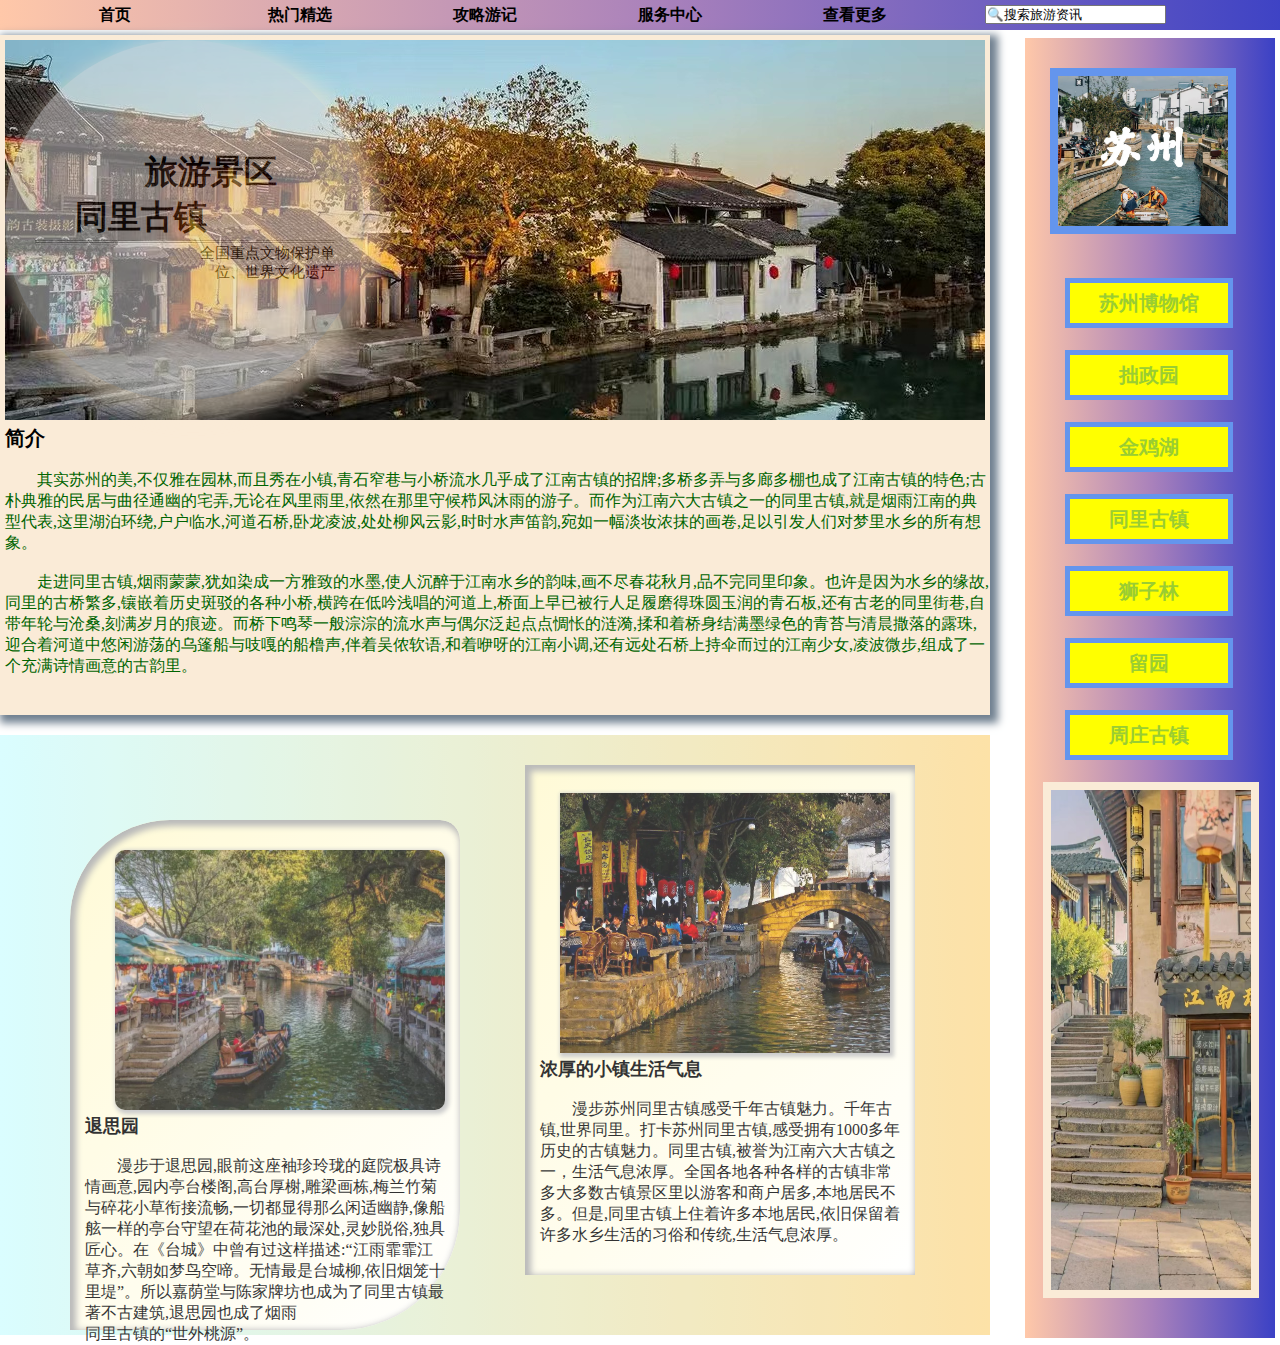
<file: 同里古镇.html>
<!DOCTYPE html>
<html>

<head>
    <meta charset="UTF-8">
    <link rel="icon" href="4.png" type="image/x-icon ">
    <title>苏州旅游局-同里古镇</title>
    <style type="text/css">
        * {
            margin: 0;
            padding: 0;
        }

        .top {
            width: 1300px;
            height: 30px;
            margin: 0 auto;
            background-image: linear-gradient(to left, #3b41c5 0%, #a981bb 49%, #ffc8a9 100%);
        }

        .top ul li {
            list-style-type: none;
            font-size: 16px;
            float: left;
            margin-left: 45px;
        }

        .top ul li a {
            text-decoration: none;
            color: black;
            font-weight: bold;
            text-align: center;
            line-height: 30px;
            display: block;
            width: 140px;
            height: 30px;
        }

        .top ul li a:hover {
            background-color: salmon;
        }

        .sousuo {
            margin-top: 5px;
            margin-left: 60px;
        }

        .body {
            width: 1280px;
            height: 1300px;
            margin: 0 auto;
        }

        .body_left {
            width: 990px;
            height: 100%;
            float: left;
        }

        .body_left_t {
            width: 100%;
            height: 680px;
            background-color: antiquewhite;
            background-image: url();
            box-shadow: 4px 4px 8px 4px slategrey;
            margin-bottom: 20px;
        }

        .body_left_t_1 {
            width: 980px;
            height: 380px;
            background-image: url(同里古镇1.jpg);
            margin: 0 auto;
            margin-top: 5px;
            border: 5px solid antiquewhite;
        }

        .zz {
            width: 360px;
            height: 360px;
            background-color: gainsboro;
            opacity: 0.5;
            border-radius: 180px 180px 180px 180px;
            box-shadow: 8px 10px 20px 10px antiquewhite;
            position: absolute;
        }

        .name {
            width: 300px;
            height: 200px;
            margin: 0 auto;
            margin-top: 110px;
        }

        .name1 {
            margin-left: 110px;
            font-size: 33px;
            font-weight: bold;
        }

        .name2 {
            margin-left: 40px;
            font-size: 33px;
            font-weight: bold;
        }

        .xiaozi {
            text-align: right;
            font-size: 15px;
            margin-left: 110px;
        }

        h2 {
            margin-left: 5px;
            font-size: 20px;
        }

        p {
            text-indent: 2em;
            margin-left: 5px;
            font-family: "楷体", "楷体_GB2312";
        }

        .p1,
        .p2 {
            font-size: 16px;
            color: darkgreen;
        }

        .body_left_f {
            width: 100%;
            height: 600px;
            background-color: cornflowerblue;
            background-image: linear-gradient(to left, #fddb92 0%, #d1fdff 100%);
            opacity: 0.8;
        }

        .body_left_f_1 {
            width: 390px;
            height: 85%;
            float: left;
            margin-top: 85px;
            margin-left: 70px;
            background-color: white;
            box-shadow: 3px 3px 6px 3px darkgray inset;
            border-radius: 100px 20px 120px 0;
            background-image: linear-gradient(-45deg, #ffffff, #FFFACD);
        }

        .tt1 {
            width: 330px;
            height: 260px;
            margin-top: 30px;
            margin-left: 45px;
            border-radius: 10px;
            box-shadow: 2px 2px 4px 2px silver;
        }

        .tt2 {
            width: 330px;
            height: 260px;
            margin-top: 28px;
            margin-left: 35px;
            box-shadow: 2px 2px 4px 2px silver;
        }

        .body_left_f_2 {
            width: 390px;
            height: 85%;
            float: left;
            margin-top: 30px;
            margin-left: 65px;
            background-color: white;
            box-shadow: 3px 3px 6px 3px darkgray inset;
            background-image: linear-gradient(-45deg, #ffffff, #FFFACD);
        }

        h4 {
            font-size: 18px;
            margin-left: 15px;
        }

        .wz1,
        .wz2 {
            font-size: 16px;
            margin-left: 15px;
            margin-right: 14px;
        }

        .body_right {
            width: 250px;
            height: 100%;
            background-color: #E6FFBB;
            background-image: linear-gradient(to left, #3b41c5 0%, #a981bb 49%, #ffc8a9 100%);
            float: left;
            margin-left: 35px;
            margin-top: 8px;
        }

        .body_right ul li a {
            text-decoration: none;
            color: yellowgreen;
            text-align: center;
            display: block;
            line-height: 40px;
            background-color: yellow;
        }

        .body_right ul li a:hover {
            color: pink;
            font-size: 25px;
        }

        .body_right ul {
            list-style-type: none;
            padding-top: 40px;
            padding-left: 40px;
        }

        .body_right ul li {
            font-size: 20px;
            font-weight: bold;
            border: solid 5px cornflowerblue;
            width: 158px;
            height: 40px;
            margin-bottom: 22px;
        }

        .body_right_t {
            width: 100%;
            height: 180px;
            margin-top: 20px;
        }

        .one {
            height: 150px;
            width: 170px;
            margin-left: 25px;
            margin-top: 10px;
            border: solid 8px cornflowerblue;
        }

        .one:hover {
            border: solid 8px pink;
        }

        .two {
            width: 200px;
            height: 500px;
            margin-left: 18px;
            border: solid 8px #FAEBD7;
        }
    </style>
</head>

<body>
    <div class="top">
        <ul>
            <li><a href="a">首页</a></li>
            <li><a href="a">热门精选</a></li>
            <li><a href="a">攻略游记</a></li>
            <li><a href="a">服务中心</a></li>
            <li><a href="a">查看更多</a></li>
        </ul>
        <input class="sousuo" type="text" value="🔍搜索旅游资讯" />
    </div>
    <div class="body">
        <div class="body_left">
            <div class="body_left_t">
                <div class="body_left_t_1">
                    <div class="zz">
                        <div class="name">
                            <h3 class="name1">旅游景区</h3>
                            <h3 class="name2">同里古镇</h3>
                            <hr />
                            <hr />
                            <p class="xiaozi">全国重点文物保护单位、世界文化遗产</p>
                        </div>
                    </div>
                </div>
                <div class="body_left_t_2">
                    <h2>简介</h2>
                    <br />
                    <p class="p1">
                        其实苏州的美,不仅雅在园林,而且秀在小镇,青石窄巷与小桥流水几乎成了江南古镇的招牌;多桥多弄与多廊多棚也成了江南古镇的特色;古朴典雅的民居与曲径通幽的宅弄,无论在风里雨里,依然在那里守候栉风沐雨的游子。而作为江南六大古镇之一的同里古镇,就是烟雨江南的典型代表,这里湖泊环绕,户户临水,河道石桥,卧龙凌波,处处柳风云影,时时水声笛韵,宛如一幅淡妆浓抹的画卷,足以引发人们对梦里水乡的所有想象。
                    </p>
                    <br />
                    <p class="p2">
                        走进同里古镇,烟雨蒙蒙,犹如染成一方雅致的水墨,使人沉醉于江南水乡的韵味,画不尽春花秋月,品不完同里印象。也许是因为水乡的缘故,同里的古桥繁多,镶嵌着历史斑驳的各种小桥,横跨在低吟浅唱的河道上,桥面上早已被行人足履磨得珠圆玉润的青石板,还有古老的同里街巷,自带年轮与沧桑,刻满岁月的痕迹。而桥下鸣琴一般淙淙的流水声与偶尔泛起点点惆怅的涟漪,揉和着桥身结满墨绿色的青苔与清晨撒落的露珠,迎合着河道中悠闲游荡的乌篷船与吱嘎的船橹声,伴着吴侬软语,和着咿呀的江南小调,还有远处石桥上持伞而过的江南少女,凌波微步,组成了一个充满诗情画意的古韵里。
                    </p>
                </div>
            </div>
            <div class="body_left_f">
                <div class="body_left_f_1">
                    <img class="tt1" src="同里古镇2.jpg" />
                    <h4>退思园</h4>
                    <br />
                    <p class="wz1">
                        漫步于退思园,眼前这座袖珍玲珑的庭院极具诗情画意,园内亭台楼阁,高台厚榭,雕梁画栋,梅兰竹菊与碎花小草衔接流畅,一切都显得那么闲适幽静,像船舷一样的亭台守望在荷花池的最深处,灵妙脱俗,独具匠心。在《台城》中曾有过这样描述:“江雨霏霏江草齐,六朝如梦鸟空啼。无情最是台城柳,依旧烟笼十里堤”。所以嘉荫堂与陈家牌坊也成为了同里古镇最著不古建筑,退思园也成了烟雨<br>同里古镇的“世外桃源”。
                    </p>
                </div>
                <div class="body_left_f_2">
                    <img class="tt2" src="同里古镇3.jpg" />
                    <h4>浓厚的小镇生活气息</h4>
                    <br />
                    <p class="wz2">
                        漫步苏州同里古镇感受千年古镇魅力。千年古镇,世界同里。打卡苏州同里古镇,感受拥有1000多年历史的古镇魅力。同里古镇,被誉为江南六大古镇之一，生活气息浓厚。全国各地各种各样的古镇非常多大多数古镇景区里以游客和商户居多,本地居民不多。但是,同里古镇上住着许多本地居民,依旧保留着许多水乡生活的习俗和传统,生活气息浓厚。
                    </p>
                </div>
            </div>
        </div>
        <div class="body_right">
            <div class="body_right_t">
                <a href="index.html"><img class="one" src="主页链接.jpg"></a>
            </div>
            <div class="body_right_f">
                <ul>
                    <li><a href="苏州博物馆.html">苏州博物馆</a></li>
                    <li><a href="拙政园.html">拙政园</a></li>
                    <li><a href="金鸡湖.html">金鸡湖</a></li>
                    <li><a href="同里古镇.html">同里古镇</a></li>
                    <li><a href="狮子林.html">狮子林</a></li>
                    <li><a href="留园.html">留园</a></li>
                    <li><a href="周庄古镇.html">周庄古镇</a></li>
                </ul>
                <img class="two" src="同里古镇4.jpg" />
            </div>
        </div>
    </div>
</body>

</html>
</file>
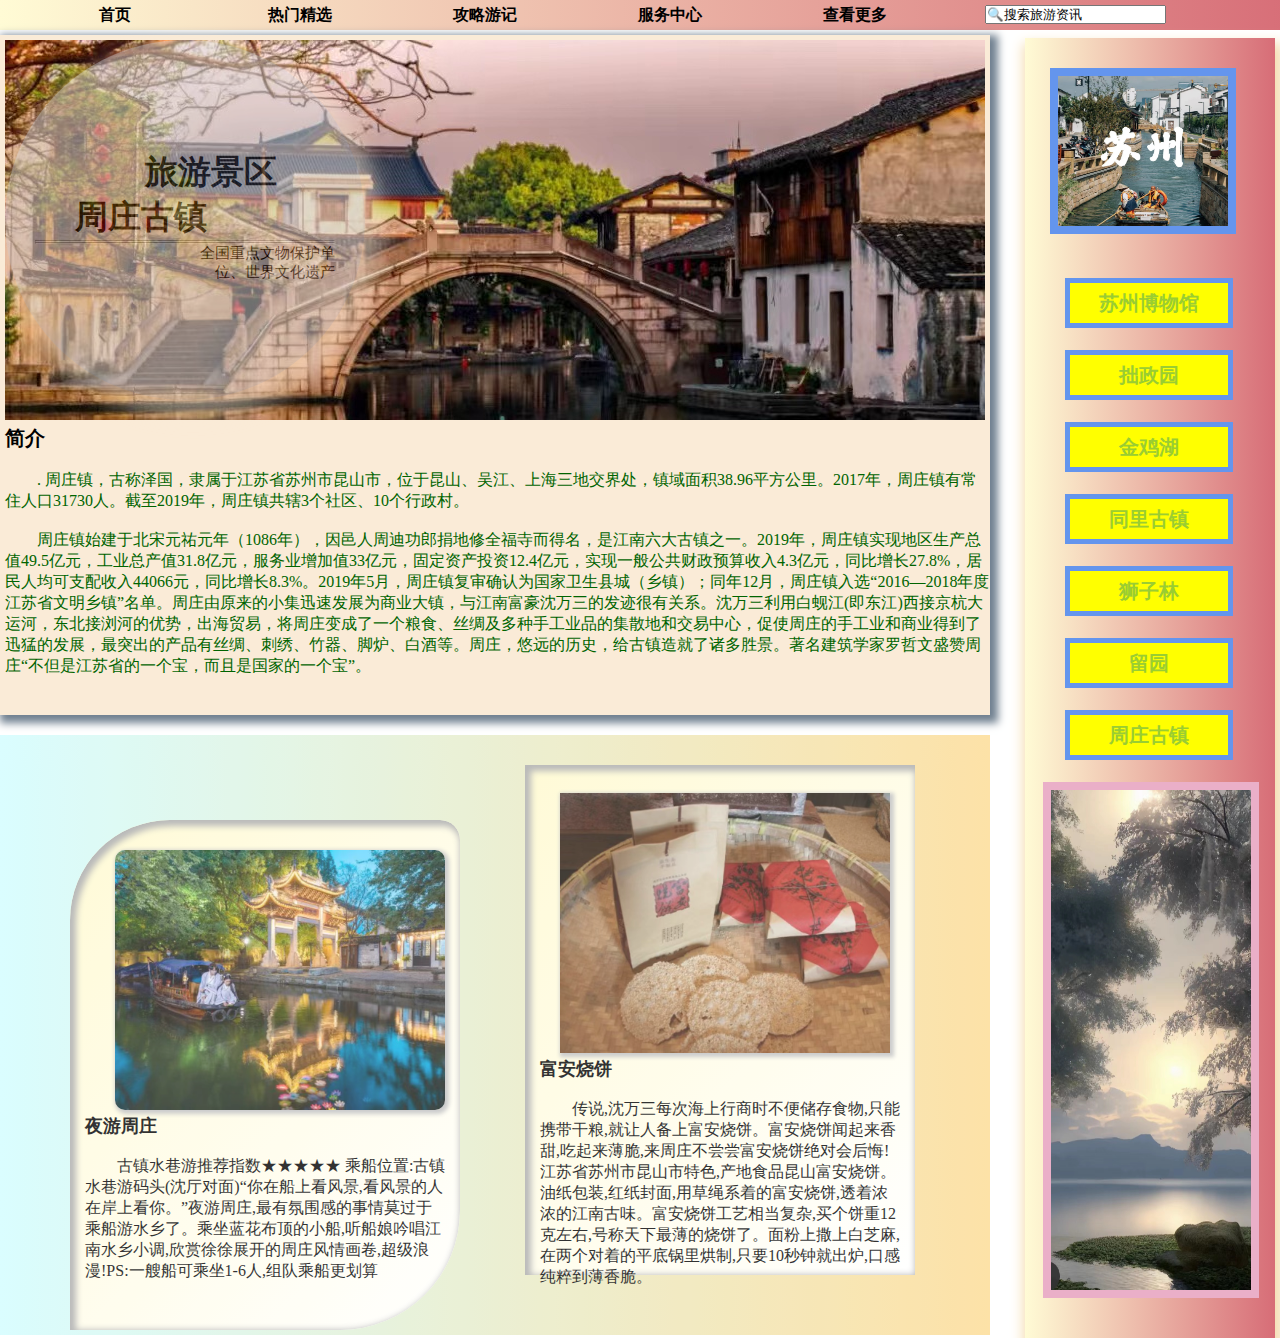
<file: 周庄古镇.html>
<!DOCTYPE html>
<html>

<head>
    <meta charset="UTF-8">
    <link rel="icon" href="4.png" type="image/x-icon ">
    <title>苏州旅游局-周庄古镇</title>
    <style type="text/css">
        * {
            margin: 0;
            padding: 0;
        }

        .top {
            width: 1300px;
            height: 30px;
            margin: 0 auto;
            background-image: linear-gradient(to right, #fffbd5 0%, #d76d77 100%);
        }

        .top ul li {
            list-style-type: none;
            font-size: 16px;
            float: left;
            margin-left: 45px;
        }

        .top ul li a {
            text-decoration: none;
            color: black;
            font-weight: bold;
            text-align: center;
            line-height: 30px;
            display: block;
            width: 140px;
            height: 30px;
        }

        .top ul li a:hover {
            background-color: salmon;
        }

        .sousuo {
            margin-top: 5px;
            margin-left: 60px;
        }

        .body {
            width: 1280px;
            height: 1300px;
            margin: 0 auto;
        }

        .body_left {
            width: 990px;
            height: 100%;
            float: left;
        }

        .body_left_t {
            width: 100%;
            height: 680px;
            background-color: antiquewhite;
            box-shadow: 4px 4px 8px 4px slategrey;
            margin-bottom: 20px;
        }

        .body_left_t_1 {
            width: 980px;
            height: 380px;
            background-image: url(周庄古镇1.jpg);
            margin: 0 auto;
            margin-top: 5px;
            border: 5px solid antiquewhite;
        }

        .zz {
            width: 360px;
            height: 360px;
            background-color: gainsboro;
            opacity: 0.5;
            border-radius: 180px 180px 180px 180px;
            box-shadow: 8px 10px 20px 10px antiquewhite;
            position: absolute;
        }

        .name {
            width: 300px;
            height: 200px;
            margin: 0 auto;
            margin-top: 110px;
        }

        .name1 {
            margin-left: 110px;
            font-size: 33px;
            font-weight: bold;
        }

        .name2 {
            margin-left: 40px;
            font-size: 33px;
            font-weight: bold;
        }

        .xiaozi {
            text-align: right;
            font-size: 15px;
            margin-left: 110px;
        }

        h2 {
            margin-left: 5px;
            font-size: 20px;
        }

        p {
            text-indent: 2em;
            margin-left: 5px;
            font-family: "楷体", "楷体_GB2312";
        }

        .p1,
        .p2 {
            font-size: 16px;
            color: darkgreen;
        }

        .body_left_f {
            width: 100%;
            height: 600px;
            background-color: cornflowerblue;
            background-image: linear-gradient(to left, #fddb92 0%, #d1fdff 100%);
            opacity: 0.8;
        }

        .body_left_f_1 {
            width: 390px;
            height: 85%;
            float: left;
            margin-top: 85px;
            margin-left: 70px;
            background-color: white;
            box-shadow: 3px 3px 6px 3px darkgray inset;
            border-radius: 100px 20px 120px 0;
            background-image: linear-gradient(-45deg, #ffffff, #FFFACD);
        }

        .tt1 {
            width: 330px;
            height: 260px;
            margin-top: 30px;
            margin-left: 45px;
            border-radius: 10px;
            box-shadow: 2px 2px 4px 2px silver;
        }

        .tt2 {
            width: 330px;
            height: 260px;
            margin-top: 28px;
            margin-left: 35px;
            box-shadow: 2px 2px 4px 2px silver;
        }

        .body_left_f_2 {
            width: 390px;
            height: 85%;
            float: left;
            margin-top: 30px;
            margin-left: 65px;
            background-color: white;
            box-shadow: 3px 3px 6px 3px darkgray inset;
            background-image: linear-gradient(-45deg, #ffffff, #FFFACD);
        }

        h4 {
            font-size: 18px;
            margin-left: 15px;
        }

        .wz1,
        .wz2 {
            font-size: 16px;
            margin-left: 15px;
            margin-right: 14px;
        }

        .body_right {
            width: 250px;
            height: 100%;
            background-color: #E6FFBB;
            background-image: linear-gradient(to right, #fffbd5 0%, #d76d77 100%);
            float: left;
            margin-left: 35px;
            margin-top: 8px;
            box-shadow: 3px 10px 12px 5px wheat;
        }

        .body_right ul li a {
            text-decoration: none;
            color: yellowgreen;
            text-align: center;
            display: block;
            line-height: 40px;
            background-color: yellow;
        }

        .body_right ul li a:hover {
            color: pink;
            font-size: 25px;
        }

        .body_right ul {
            list-style-type: none;
            padding-top: 40px;
            padding-left: 40px;
        }

        .body_right ul li {
            font-size: 20px;
            font-weight: bold;
            border: solid 5px cornflowerblue;
            width: 158px;
            height: 40px;
            margin-bottom: 22px;
        }

        .body_right_t {
            width: 100%;
            height: 180px;
            margin-top: 20px;
        }

        .one {
            height: 150px;
            width: 170px;
            margin-left: 25px;
            margin-top: 10px;
            border: solid 8px cornflowerblue;
        }

        .one:hover {
            border: solid 8px pink;
        }

        .two {
            width: 200px;
            height: 500px;
            margin-left: 18px;
            border: solid 8px #eaafc8;
        }
    </style>
</head>

<body>
    <div class="top">
        <ul>
            <li><a href="a">首页</a></li>
            <li><a href="a">热门精选</a></li>
            <li><a href="a">攻略游记</a></li>
            <li><a href="a">服务中心</a></li>
            <li><a href="a">查看更多</a></li>
        </ul>
        <input class="sousuo" type="text" value="🔍搜索旅游资讯" />
    </div>
    <div class="body">
        <div class="body_left">
            <div class="body_left_t">
                <div class="body_left_t_1">
                    <div class="zz">
                        <div class="name">
                            <h3 class="name1">旅游景区</h3>
                            <h3 class="name2">周庄古镇</h3>
                            <hr />
                            <hr />
                            <p class="xiaozi">全国重点文物保护单位、世界文化遗产</p>
                        </div>
                    </div>
                </div>
                <div class="body_left_t_2">
                    <h2>简介</h2>
                    <br />
                    <p class="p1">.
                        周庄镇，古称泽国，隶属于江苏省苏州市昆山市，位于昆山、吴江、上海三地交界处，镇域面积38.96平方公里。2017年，周庄镇有常住人口31730人。截至2019年，周庄镇共辖3个社区、10个行政村。
                    </p>
                    <br />
                    <p class="p2">
                        周庄镇始建于北宋元祐元年（1086年），因邑人周迪功郎捐地修全福寺而得名，是江南六大古镇之一。2019年，周庄镇实现地区生产总值49.5亿元，工业总产值31.8亿元，服务业增加值33亿元，固定资产投资12.4亿元，实现一般公共财政预算收入4.3亿元，同比增长27.8%，居民人均可支配收入44066元，同比增长8.3%。2019年5月，周庄镇复审确认为国家卫生县城（乡镇）；同年12月，周庄镇入选“2016—2018年度江苏省文明乡镇”名单。周庄由原来的小集迅速发展为商业大镇，与江南富豪沈万三的发迹很有关系。沈万三利用白蚬江(即东江)西接京杭大运河，东北接浏河的优势，出海贸易，将周庄变成了一个粮食、丝绸及多种手工业品的集散地和交易中心，促使周庄的手工业和商业得到了迅猛的发展，最突出的产品有丝绸、刺绣、竹器、脚炉、白酒等。周庄，悠远的历史，给古镇造就了诸多胜景。著名建筑学家罗哲文盛赞周庄“不但是江苏省的一个宝，而且是国家的一个宝”。
                    </p>
                </div>
            </div>
            <div class="body_left_f">
                <div class="body_left_f_1">
                    <img class="tt1" src="周庄古镇2.jpg" />
                    <h4>夜游周庄</h4>
                    <br />
                    <p class="wz1">古镇水巷游推荐指数★★★★★
                        乘船位置:古镇水巷游码头(沈厅对面)“你在船上看风景,看风景的人在岸上看你。”夜游周庄,最有氛围感的事情莫过于乘船游水乡了。乘坐蓝花布顶的小船,听船娘吟唱江南水乡小调,欣赏徐徐展开的周庄风情画卷,超级浪漫!PS:一艘船可乘坐1-6人,组队乘船更划算
                    </p>
                </div>
                <div class="body_left_f_2">
                    <img class="tt2" src="周庄古镇3.jpg" />
                    <h4>富安烧饼</h4>
                    <br />
                    <p class="wz2">
                        传说,沈万三每次海上行商时不便储存食物,只能携带干粮,就让人备上富安烧饼。富安烧饼闻起来香甜,吃起来薄脆,来周庄不尝尝富安烧饼绝对会后悔!江苏省苏州市昆山市特色,产地食品昆山富安烧饼。油纸包装,红纸封面,用草绳系着的富安烧饼,透着浓浓的江南古味。富安烧饼工艺相当复杂,买个饼重12克左右,号称天下最薄的烧饼了。面粉上撒上白芝麻,在两个对着的平底锅里烘制,只要10秒钟就出炉,口感纯粹到薄香脆。
                    </p>
                </div>
            </div>
        </div>
        <div class="body_right">
            <div class="body_right_t">
                <a href="index.html"><img class="one" src="主页链接.jpg"></a>
            </div>
            <div class="body_right_f">
                <ul>
                    <li><a href="苏州博物馆.html">苏州博物馆</a></li>
                    <li><a href="拙政园.html">拙政园</a></li>
                    <li><a href="金鸡湖.html">金鸡湖</a></li>
                    <li><a href="同里古镇.html">同里古镇</a></li>
                    <li><a href="狮子林.html">狮子林</a></li>
                    <li><a href="留园.html">留园</a></li>
                    <li><a href="周庄古镇.html">周庄古镇</a></li>
                </ul>
                <img class="two" src="周庄古镇4.jpg" />
            </div>
        </div>
    </div>
</body>

</html>
</file>
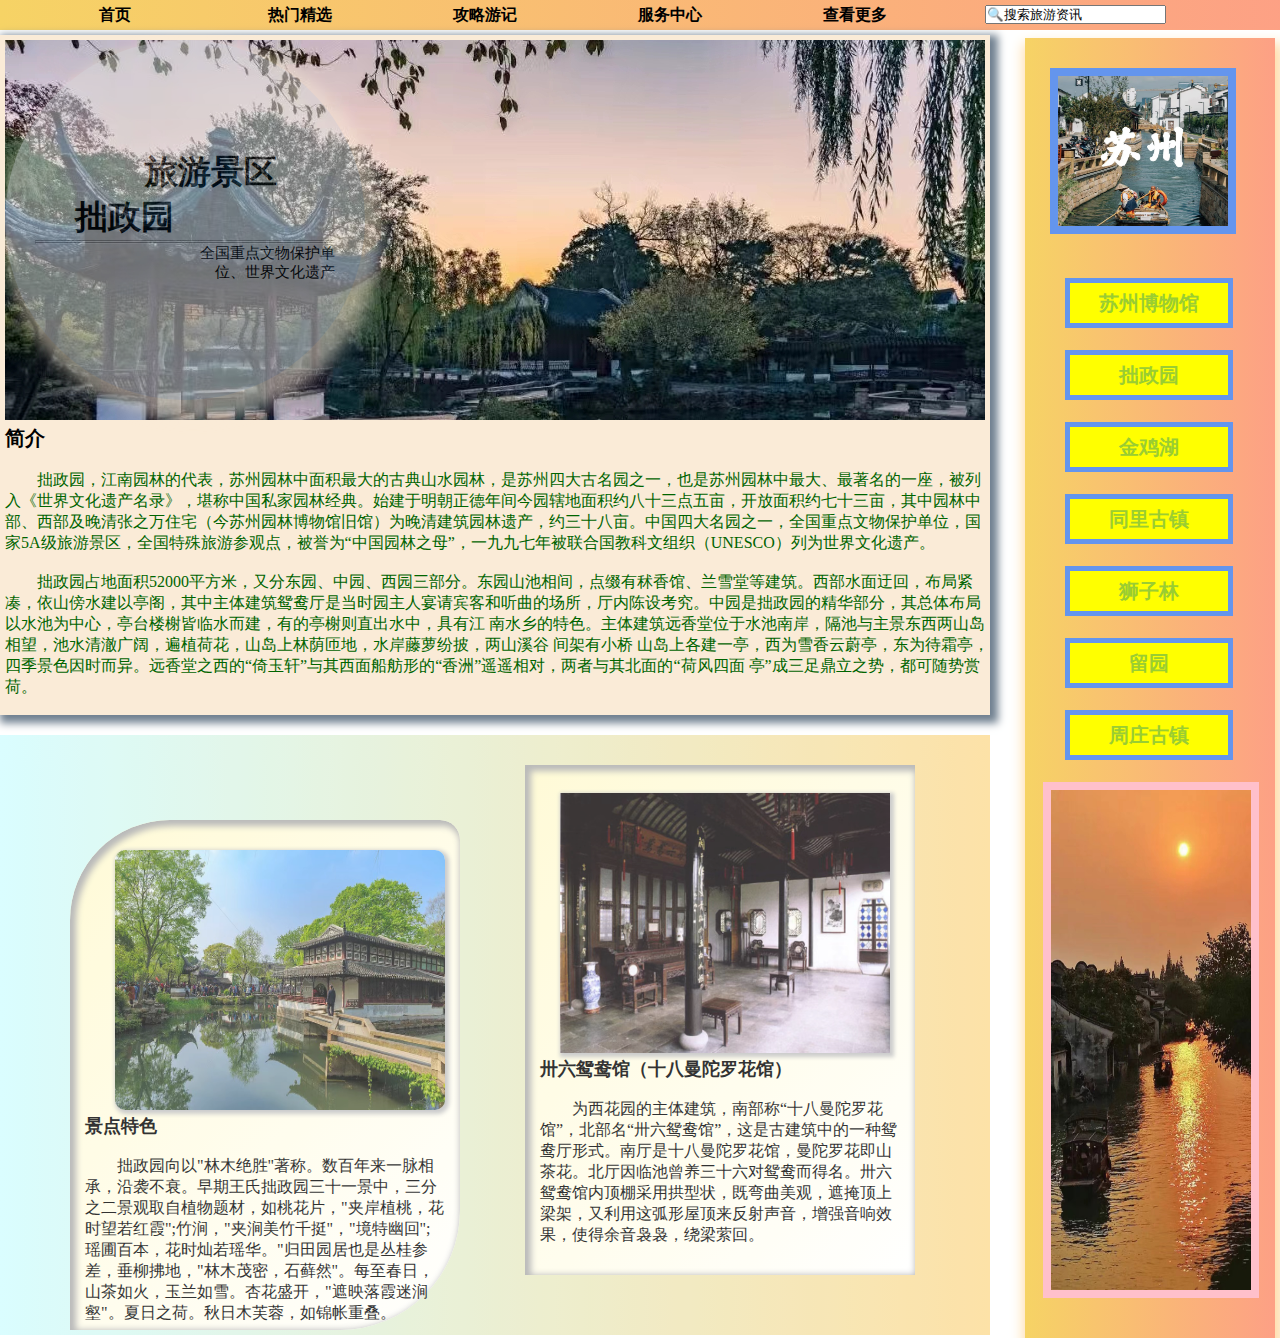
<file: 拙政园.html>
<!DOCTYPE html>
<html>

<head>
    <meta charset="UTF-8">
    <link rel="icon" href="4.png" type="image/x-icon ">
    <title>苏州旅游局-拙政园</title>
    <style type="text/css">
        * {
            margin: 0;
            padding: 0;
        }

        .top {
            width: 1300px;
            height: 30px;
            margin: 0 auto;
            background-image: linear-gradient(to right, #f6d365 0%, #fda085 100%);
        }

        .top ul li {
            list-style-type: none;
            font-size: 16px;
            float: left;
            margin-left: 45px;
        }

        .top ul li a {
            text-decoration: none;
            color: black;
            font-weight: bold;
            text-align: center;
            line-height: 30px;
            display: block;
            width: 140px;
            height: 30px;
        }

        .top ul li a:hover {
            background-color: salmon;
        }

        .sousuo {
            margin-top: 5px;
            margin-left: 60px;
        }

        .body {
            width: 1280px;
            height: 1300px;
            margin: 0 auto;
        }

        .body_left {
            width: 990px;
            height: 100%;
            float: left;
        }

        .body_left_t {
            width: 100%;
            height: 680px;
            background-color: antiquewhite;
            box-shadow: 4px 4px 8px 4px slategrey;
            margin-bottom: 20px;
        }

        .body_left_t_1 {
            width: 980px;
            height: 380px;
            background-image: url(拙政园1.jpg);
            margin: 0 auto;
            margin-top: 5px;
            border: 5px solid antiquewhite;
        }

        .zz {
            width: 360px;
            height: 360px;
            background-color: gainsboro;
            opacity: 0.5;
            border-radius: 180px 180px 180px 180px;
            box-shadow: 8px 10px 15px 10px antiquewhite;
            position: absolute;
        }

        .name {
            width: 300px;
            height: 200px;
            margin: 0 auto;
            margin-top: 110px;
        }

        .name1 {
            margin-left: 110px;
            font-size: 33px;
            font-weight: bold;
        }

        .name2 {
            margin-left: 40px;
            font-size: 33px;
            font-weight: bold;
        }

        .xiaozi {
            text-align: right;
            font-size: 15px;
            margin-left: 110px;
        }

        h2 {
            margin-left: 5px;
            font-size: 20px;
        }

        p {
            text-indent: 2em;
            margin-left: 5px;
            font-family: "楷体", "楷体_GB2312";
        }

        .p1,
        .p2 {
            font-size: 16px;
            color: darkgreen;
        }

        .body_left_f {
            width: 100%;
            height: 600px;
            background-color: cornflowerblue;
            background-image: linear-gradient(to left, #fddb92 0%, #d1fdff 100%);
            opacity: 0.8;
        }

        .body_left_f_1 {
            width: 390px;
            height: 85%;
            float: left;
            margin-top: 85px;
            margin-left: 70px;
            background-color: white;
            box-shadow: 3px 3px 6px 3px darkgray inset;
            border-radius: 100px 20px 120px 0;
            background-image: linear-gradient(-45deg, #ffffff, #FFFACD);
        }

        .tt1 {
            width: 330px;
            height: 260px;
            margin-top: 30px;
            margin-left: 45px;
            border-radius: 10px;
            box-shadow: 2px 2px 4px 2px silver;
        }

        .tt2 {
            width: 330px;
            height: 260px;
            margin-top: 28px;
            margin-left: 35px;
            box-shadow: 2px 2px 4px 2px silver;
        }

        .body_left_f_2 {
            width: 390px;
            height: 85%;
            float: left;
            margin-top: 30px;
            margin-left: 65px;
            background-color: white;
            box-shadow: 3px 3px 6px 3px darkgray inset;
            background-image: linear-gradient(-45deg, #ffffff, #FFFACD);
        }

        h4 {
            font-size: 18px;
            margin-left: 15px;
        }

        .wz1,
        .wz2 {
            font-size: 16px;
            margin-left: 15px;
            margin-right: 14px;
        }

        .body_right {
            width: 250px;
            height: 100%;
            background-color: #E6FFBB;
            background-image: linear-gradient(to right, #f6d365 0%, #fda085 100%);
            float: left;
            margin-left: 35px;
            margin-top: 8px;
            box-shadow: 3px 10px 12px 5px navajowhite;
        }

        .body_right ul li a {
            text-decoration: none;
            color: yellowgreen;
            text-align: center;
            display: block;
            line-height: 40px;
            background-color: yellow;
        }

        .body_right ul li a:hover {
            color: pink;
            font-size: 25px;
        }

        .body_right ul {
            list-style-type: none;
            padding-top: 40px;
            padding-left: 40px;
        }

        .body_right ul li {
            font-size: 20px;
            font-weight: bold;
            border: solid 5px cornflowerblue;
            width: 158px;
            height: 40px;
            margin-bottom: 22px;
        }

        .body_right_t {
            width: 100%;
            height: 180px;
            margin-top: 20px;
        }

        .one {
            height: 150px;
            width: 170px;
            margin-left: 25px;
            margin-top: 10px;
            border: solid 8px cornflowerblue;
        }

        .one:hover {
            border: solid 8px pink;
        }

        .two {
            width: 200px;
            height: 500px;
            margin-left: 18px;
            border: solid 8px pink;
        }
    </style>
</head>

<body>
    <div class="top">
        <ul>
            <li><a href="a">首页</a></li>
            <li><a href="a">热门精选</a></li>
            <li><a href="a">攻略游记</a></li>
            <li><a href="a">服务中心</a></li>
            <li><a href="a">查看更多</a></li>
        </ul>
        <input class="sousuo" type="text" value="🔍搜索旅游资讯" />
    </div>
    <div class="body">
        <div class="body_left">
            <div class="body_left_t">
                <div class="body_left_t_1">
                    <div class="zz">
                        <div class="name">
                            <h3 class="name1">旅游景区</h3>
                            <h3 class="name2">拙政园</h3>
                            <hr />
                            <hr />
                            <p class="xiaozi">全国重点文物保护单位、世界文化遗产</p>
                        </div>
                    </div>
                </div>
                <div class="body_left_t_2">
                    <h2>简介</h2>
                    <br />
                    <p class="p1">
                        拙政园，江南园林的代表，苏州园林中面积最大的古典山水园林，是苏州四大古名园之一，也是苏州园林中最大、最著名的一座，被列入《世界文化遗产名录》，堪称中国私家园林经典。始建于明朝正德年间今园辖地面积约八十三点五亩，开放面积约七十三亩，其中园林中部、西部及晚清张之万住宅（今苏州园林博物馆旧馆）为晚清建筑园林遗产，约三十八亩。中国四大名园之一，全国重点文物保护单位，国家5A级旅游景区，全国特殊旅游参观点，被誉为“中国园林之母”，一九九七年被联合国教科文组织（UNESCO）列为世界文化遗产。
                    </p>
                    <br />
                    <p class="p2">
                        拙政园占地面积52000平方米，又分东园、中园、西园三部分。东园山池相间，点缀有秫香馆、兰雪堂等建筑。西部水面迂回，布局紧凑，依山傍水建以亭阁，其中主体建筑鸳鸯厅是当时园主人宴请宾客和听曲的场所，厅内陈设考究。中园是拙政园的精华部分，其总体布局以水池为中心，亭台楼榭皆临水而建，有的亭榭则直出水中，具有江
                        南水乡的特色。主体建筑远香堂位于水池南岸，隔池与主景东西两山岛相望，池水清澈广阔，遍植荷花，山岛上林荫匝地，水岸藤萝纷披，两山溪谷 间架有小桥
                        山岛上各建一亭，西为雪香云蔚亭，东为待霜亭，四季景色因时而异。远香堂之西的“倚玉轩”与其西面船舫形的“香洲”遥遥相对，两者与其北面的“荷风四面 亭”成三足鼎立之势，都可随势赏荷。</p>
                </div>
            </div>
            <div class="body_left_f">
                <div class="body_left_f_1">
                    <img class="tt1" src="拙政园2.jpg" />
                    <h4>景点特色</h4>
                    <br />
                    <p class="wz1">
                        拙政园向以"林木绝胜"著称。数百年来一脉相承，沿袭不衰。早期王氏拙政园三十一景中，三分之二景观取自植物题材，如桃花片，"夹岸植桃，花时望若红霞";竹涧，"夹涧美竹千挺"，"境特幽回";瑶圃百本，花时灿若瑶华。"归田园居也是丛桂参差，垂柳拂地，"林木茂密，石藓然"。每至春日，山茶如火，玉兰如雪。杏花盛开，"遮映落霞迷涧壑"。夏日之荷。秋日木芙蓉，如锦帐重叠。
                    </p>
                </div>
                <div class="body_left_f_2">
                    <img class="tt2" src="拙政园3.jpg" />
                    <h4>卅六鸳鸯馆（十八曼陀罗花馆）</h4>
                    <br />
                    <p class="wz2">
                        为西花园的主体建筑，南部称“十八曼陀罗花馆”，北部名“卅六鸳鸯馆”，这是古建筑中的一种鸳鸯厅形式。南厅是十八曼陀罗花馆，曼陀罗花即山茶花。北厅因临池曾养三十六对鸳鸯而得名。卅六鸳鸯馆内顶棚采用拱型状，既弯曲美观，遮掩顶上梁架，又利用这弧形屋顶来反射声音，增强音响效果，使得余音袅袅，绕梁萦回。
                    </p>
                </div>
            </div>
        </div>
        <div class="body_right">
            <div class="body_right_t">
                <a href="index.html"><img class="one" src="主页链接.jpg"></a>
            </div>
            <div class="body_right_f">
                <ul>
                    <li><a href="苏州博物馆.html">苏州博物馆</a></li>
                    <li><a href="拙政园.html">拙政园</a></li>
                    <li><a href="金鸡湖.html">金鸡湖</a></li>
                    <li><a href="同里古镇.html">同里古镇</a></li>
                    <li><a href="狮子林.html">狮子林</a></li>
                    <li><a href="留园.html">留园</a></li>
                    <li><a href="周庄古镇.html">周庄古镇</a></li>
                </ul>
                <img class="two" src="拙政园4.jpg" />
            </div>
        </div>
    </div>
</body>

</html>
</file>
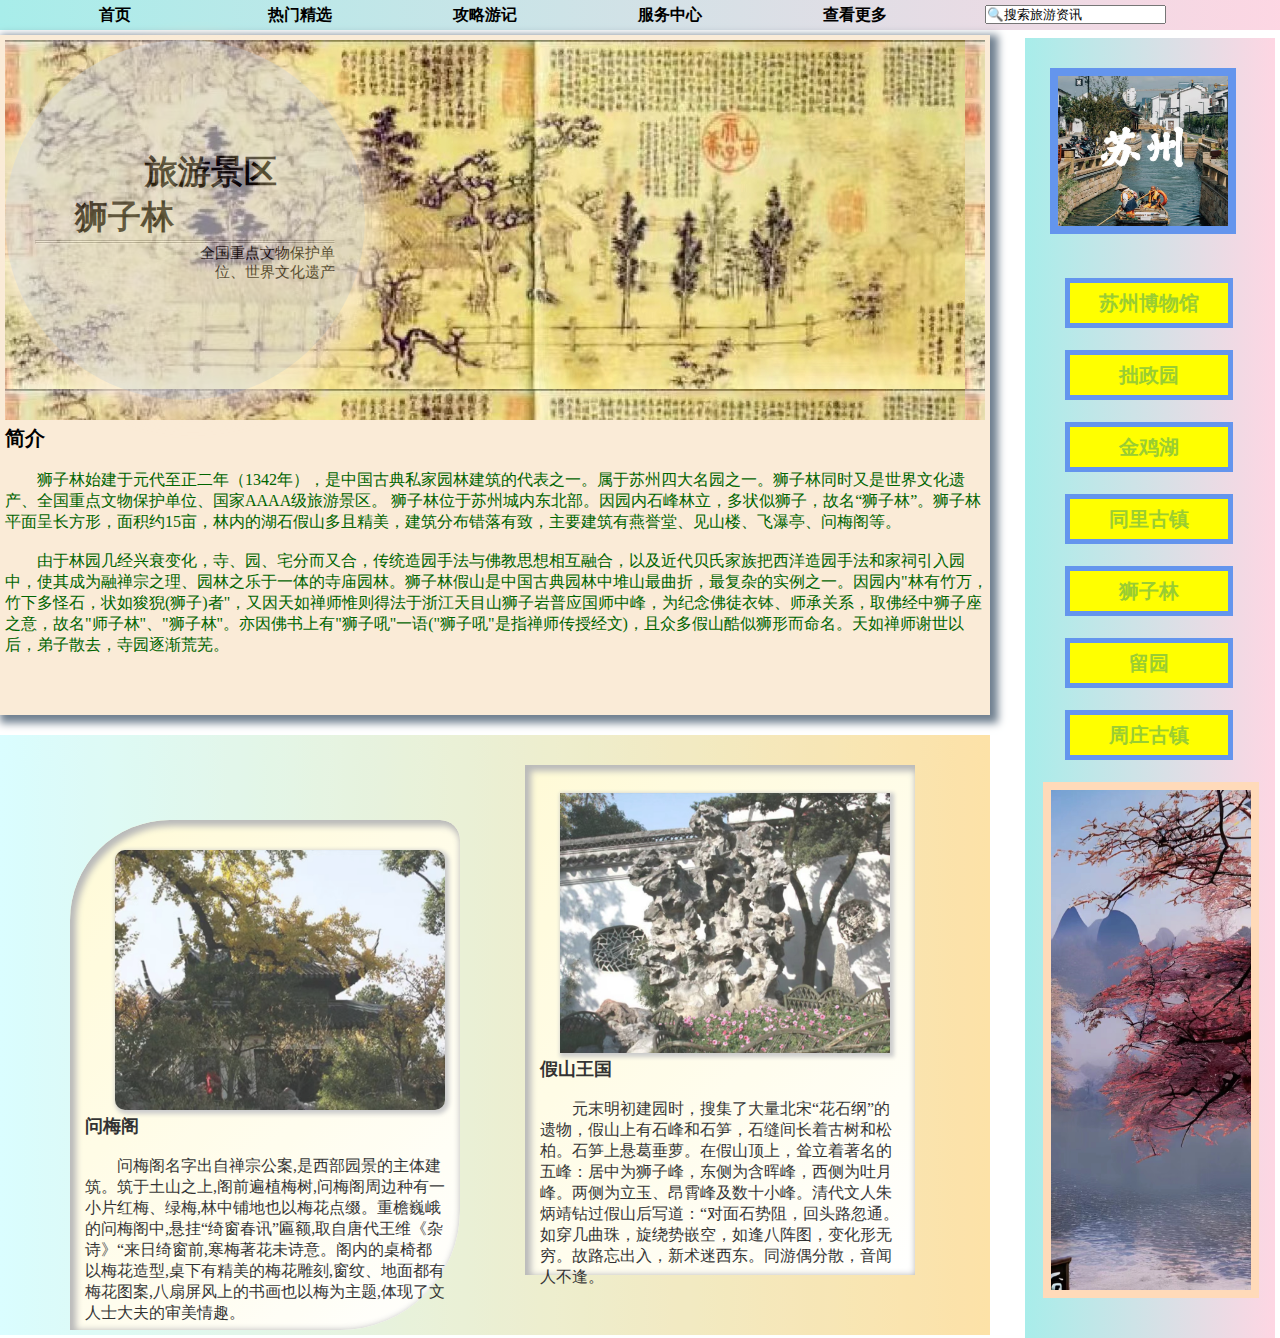
<file: 狮子林.html>
<!DOCTYPE html>
<html>
	<head>
		<meta charset="UTF-8">
        <link rel="icon" href="4.png" type="image/x-icon ">
		<title>苏州旅游局-狮子林</title>
		<style type="text/css">
			*{
				margin: 0;
				padding: 0;
			}
			.top{
				width: 1300px;
	            height: 30px;
	            margin: 0 auto;
	            background-image: linear-gradient(to right, #a8edea 0%, #fed6e3 100%);
			}
			.top ul li{
				list-style-type: none;
	            font-size: 16px;
	            float: left;
	            margin-left: 45px;
			}
			.top ul li a{
				text-decoration: none;
	            color: black;
	            font-weight: bold;
	            text-align: center;
	            line-height: 30px; 
	            display: block;
	            width: 140px;
	            height: 30px;
			}
			.top ul li a:hover{
	            background-color: salmon;
            }
			.sousuo{
				margin-top: 5px;
				margin-left: 60px;
			}
			.body{
				width: 1280px;
				height: 1300px;
				margin: 0 auto;
			}
			.body_left{
				width: 990px;
				height: 100%;
				float: left;
			}
			.body_left_t{
				width:100%;
				height:680px ;
				background-color: antiquewhite;
				box-shadow: 4px 4px 8px 4px slategrey;
				margin-bottom: 20px;
			}
			.body_left_t_1{
				width: 980px;
				height: 380px;
				background-image: url(狮子林1.jpg);
				margin: 0 auto;
				margin-top: 5px;
				border: 5px solid antiquewhite;
			}
			.zz{
				width: 360px;
				height: 360px;
				background-color: gainsboro;
				opacity: 0.6;
				border-radius: 180px 180px 180px 180px;
				box-shadow: 8px 10px 20px 10px antiquewhite;
				position: absolute;
			}
			.name{
				width: 300px;
				height: 200px;
				margin: 0 auto;
				margin-top: 110px;
			}
			.name1{
				margin-left: 110px;
				font-size: 33px;
				font-weight: bold;
			}
			.name2{
				margin-left: 40px;
				font-size: 33px;
				font-weight: bold;
			}
			.xiaozi{
				text-align: right;
				font-size: 15px;
				margin-left: 110px;
			}
			h2{
				margin-left: 5px;
	            font-size: 20px;
			}
			p{
				text-indent: 2em;
				margin-left: 5px;
				font-family: "楷体","楷体_GB2312";
			}
			.p1,.p2{
				font-size: 16px;
				color: darkgreen;
			}
			.body_left_f{
				width: 100%;
				height: 600px;
				background-color: cornflowerblue;
				background-image: linear-gradient(to left, #fddb92 0%, #d1fdff 100%);
				opacity: 0.8;
			}
			.body_left_f_1{
				width: 390px;
				height: 85%;
				float: left;
				margin-top: 85px;
				margin-left: 70px;
				background-color: white;
				box-shadow: 3px 3px 6px 3px darkgray inset;	
				border-radius: 100px 20px 120px 0;
				background-image: linear-gradient(-45deg,#ffffff,#FFFACD);
			}
			.tt1{
				width: 330px;
				height: 260px;
				margin-top: 30px;
				margin-left: 45px;
				border-radius: 10px;
				box-shadow: 2px 2px 4px 2px silver;
			}
			.tt2{
				width: 330px;
				height: 260px;
				margin-top: 28px;
				margin-left: 35px;
				box-shadow: 2px 2px 4px 2px silver;
			}
			.body_left_f_2{
				width: 390px;
				height: 85%;
				float: left;
				margin-top: 30px;
				margin-left: 65px;
				background-color: white;
				box-shadow: 3px 3px 6px 3px darkgray inset;
				background-image: linear-gradient(-45deg,#ffffff,#FFFACD);
			}
			h4{
				font-size: 18px;
				margin-left: 15px;
			}
			.wz1,.wz2{
				font-size: 16px;
				margin-left: 15px;
				margin-right: 14px;
			}
			.body_right{
                width:250px;
                height:100%;
                background-color:#E6FFBB ;
                background-image: linear-gradient(to right, #a8edea 0%, #fed6e3 100%);
                float: left;
                margin-left: 35px;
                margin-top: 8px;
            }
			.body_right ul li a{
                text-decoration: none;
                color: yellowgreen;
                text-align: center;
                display: block;
                line-height: 40px;
                background-color: yellow;
            }
            .body_right ul li a:hover{
                color: pink;
                font-size: 25px;
            }
            .body_right ul{
                list-style-type: none;
                padding-top: 40px;
                padding-left: 40px;
            }
            .body_right ul li{
                font-size: 20px;
                font-weight: bold;
                border: solid 5px cornflowerblue;
                width: 158px;
                height: 40px;
                margin-bottom: 22px;
            }
            .body_right_t{
                width: 100%;
                height:180px;
                margin-top: 20px;
            }
            .one{
                height: 150px;
                width: 170px;
                margin-left: 25px;
                margin-top: 10px;
                border: solid 8px cornflowerblue;
            }
            .one:hover{
                border: solid 8px pink;
            }
            .two{
            	width: 200px;
            	height: 500px;
            	margin-left: 18px;
            	border: solid 8px peachpuff;
            }
		</style>
	</head>
	<body>
		<div class="top">
			<ul>
				<li><a href="a">首页</a></li>
				<li><a href="a">热门精选</a></li>
				<li><a href="a">攻略游记</a></li>
				<li><a href="a">服务中心</a></li>
				<li><a href="a">查看更多</a></li>
			</ul>
			<input class="sousuo" type="text" value="🔍搜索旅游资讯"/>
		</div>
		<div class="body">
			<div class="body_left">
				<div class="body_left_t">
					<div class="body_left_t_1">
						<div class="zz">
							<div class="name">
								<h3 class="name1">旅游景区</h3>
							    <h3 class="name2">狮子林</h3>
							    <hr />
							    <hr />
							    <p class="xiaozi">全国重点文物保护单位、世界文化遗产</p>
							</div>
						</div>
					</div>
					<div class="body_left_t_2">
						<h2>简介</h2>
						<br />
					    <p class="p1"> 狮子林始建于元代至正二年（1342年），是中国古典私家园林建筑的代表之一。属于苏州四大名园之一。狮子林同时又是世界文化遗产、全国重点文物保护单位、国家AAAA级旅游景区。  狮子林位于苏州城内东北部。因园内石峰林立，多状似狮子，故名“狮子林”。狮子林平面呈长方形，面积约15亩，林内的湖石假山多且精美，建筑分布错落有致，主要建筑有燕誉堂、见山楼、飞瀑亭、问梅阁等。</p>
					    <br />
				        <p class="p2">由于林园几经兴衰变化，寺、园、宅分而又合，传统造园手法与佛教思想相互融合，以及近代贝氏家族把西洋造园手法和家祠引入园中，使其成为融禅宗之理、园林之乐于一体的寺庙园林。狮子林假山是中国古典园林中堆山最曲折，最复杂的实例之一。因园内"林有竹万，竹下多怪石，状如狻猊(狮子)者"，又因天如禅师惟则得法于浙江天目山狮子岩普应国师中峰，为纪念佛徒衣钵、师承关系，取佛经中狮子座之意，故名"师子林"、"狮子林"。亦因佛书上有"狮子吼"一语("狮子吼"是指禅师传授经文)，且众多假山酷似狮形而命名。天如禅师谢世以后，弟子散去，寺园逐渐荒芜。</p>
					</div>
				</div>
				<div class="body_left_f">
					<div class="body_left_f_1">
						<img class="tt1" src="狮子林2.jpg"/>
						<h4>问梅阁</h4>
						<br />
						<p class="wz1">问梅阁名字出自禅宗公案,是西部园景的主体建筑。筑于土山之上,阁前遍植梅树,问梅阁周边种有一小片红梅、绿梅,林中铺地也以梅花点缀。重檐巍峨的问梅阁中,悬挂“绮窗春讯”匾额,取自唐代王维《杂诗》“来日绮窗前,寒梅著花未诗意。阁内的桌椅都以梅花造型,桌下有精美的梅花雕刻,窗纹、地面都有梅花图案,八扇屏风上的书画也以梅为主题,体现了文人士大夫的审美情趣。</p>
					</div>
					<div class="body_left_f_2">
						<img class="tt2" src="狮子林3.jpg"/>
						<h4>假山王国</h4>
						<br />
						<p class="wz2">元末明初建园时，搜集了大量北宋“花石纲”的遗物，假山上有石峰和石笋，石缝间长着古树和松柏。石笋上悬葛垂萝。在假山顶上，耸立着著名的五峰：居中为狮子峰，东侧为含晖峰，西侧为吐月峰。两侧为立玉、昂霄峰及数十小峰。清代文人朱炳靖钻过假山后写道：“对面石势阻，回头路忽通。如穿几曲珠，旋绕势嵌空，如逢八阵图，变化形无穷。故路忘出入，新术迷西东。同游偶分散，音闻人不逢。</p>
					</div>
				</div>
			</div>
			<div class="body_right">
				<div class="body_right_t">
                    <a href="index.html"><img class="one" src="主页链接.jpg"></a>
				</div>
                <div class="body_right_f">
                    <ul>
                        <li><a href="苏州博物馆.html">苏州博物馆</a></li>
                        <li><a href="拙政园.html">拙政园</a></li>
                        <li><a href="金鸡湖.html">金鸡湖</a></li>
                        <li><a href="同里古镇.html">同里古镇</a></li>
                        <li><a href="狮子林.html">狮子林</a></li>
                        <li><a href="留园.html">留园</a></li>
                        <li><a href="周庄古镇.html">周庄古镇</a></li>
                    </ul>
                    <img class="two" src="狮子林4.jpg"/>
                </div>
			</div>
		</div>
	</body>
</html>
</file>
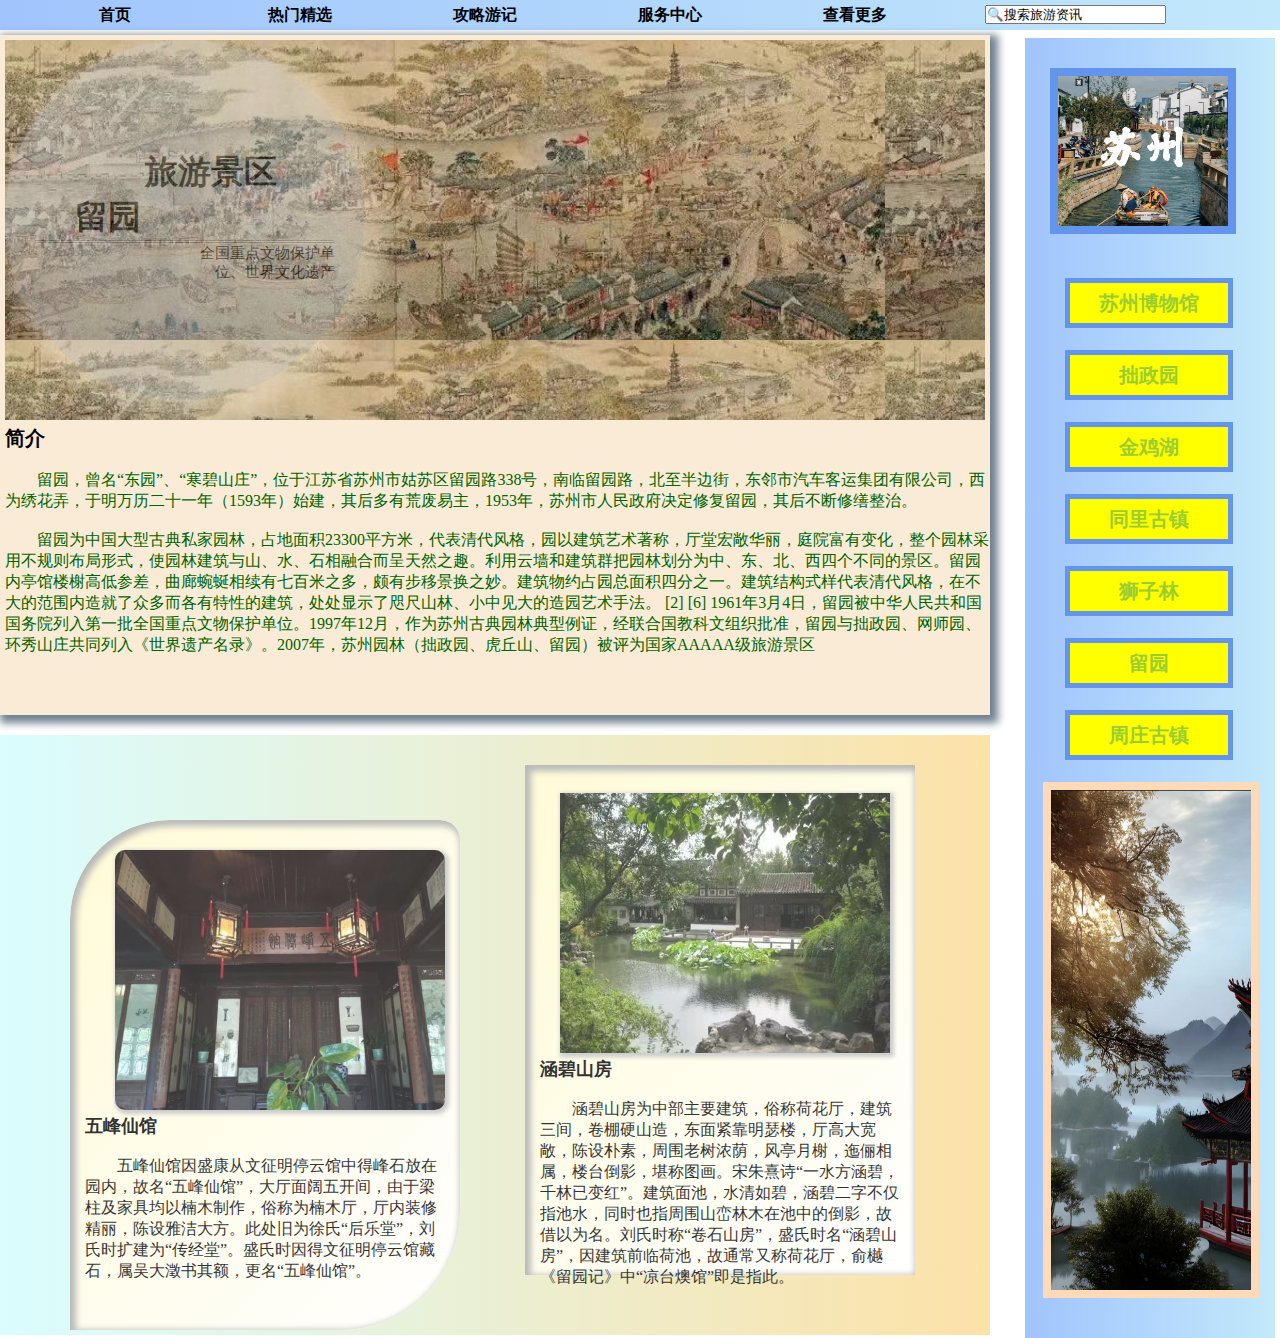
<file: 留园.html>
<!DOCTYPE html>
<html>

<head>
    <meta charset="UTF-8">
    <link rel="icon" href="4.png" type="image/x-icon ">
    <title>苏州旅游局-留园</title>
    <style type="text/css">
        * {
            margin: 0;
            padding: 0;
        }

        .top {
            width: 1300px;
            height: 30px;
            margin: 0 auto;
            background-image: linear-gradient(to right, #a1c4fd 0%, #c2e9fb 100%);
        }

        .top ul li {
            list-style-type: none;
            font-size: 16px;
            float: left;
            margin-left: 45px;
        }

        .top ul li a {
            text-decoration: none;
            color: black;
            font-weight: bold;
            text-align: center;
            line-height: 30px;
            display: block;
            width: 140px;
            height: 30px;
        }

        .top ul li a:hover {
            background-color: salmon;
        }

        .sousuo {
            margin-top: 5px;
            margin-left: 60px;
        }

        .body {
            width: 1280px;
            height: 1300px;
            margin: 0 auto;
        }

        .body_left {
            width: 990px;
            height: 100%;
            float: left;
        }

        .body_left_t {
            width: 100%;
            height: 680px;
            background-color: antiquewhite;
            background-image: url();
            box-shadow: 4px 4px 8px 4px slategrey;
            margin-bottom: 20px;
        }

        .body_left_t_1 {
            width: 980px;
            height: 380px;
            background-image: url(留园1.jpg);
            margin: 0 auto;
            margin-top: 5px;
            border: 5px solid antiquewhite;
        }

        .zz {
            width: 360px;
            height: 360px;
            background-color: gainsboro;
            opacity: 0.4;
            border-radius: 180px 180px 180px 180px;
            box-shadow: 8px 10px 20px 10px antiquewhite;
            position: absolute;
        }

        .name {
            width: 300px;
            height: 200px;
            margin: 0 auto;
            margin-top: 110px;
        }

        .name1 {
            margin-left: 110px;
            font-size: 33px;
            font-weight: bold;
        }

        .name2 {
            margin-left: 40px;
            font-size: 33px;
            font-weight: bold;
        }

        .xiaozi {
            text-align: right;
            font-size: 15px;
            margin-left: 110px;
        }

        h2 {
            margin-left: 5px;
            font-size: 20px;
        }

        p {
            text-indent: 2em;
            margin-left: 5px;
            font-family: "楷体", "楷体_GB2312";
        }

        .p1,
        .p2 {
            font-size: 16px;
            color: darkgreen;
        }

        .body_left_f {
            width: 100%;
            height: 600px;
            background-color: cornflowerblue;
            background-image: linear-gradient(to left, #fddb92 0%, #d1fdff 100%);
            opacity: 0.8;
        }

        .body_left_f_1 {
            width: 390px;
            height: 85%;
            float: left;
            margin-top: 85px;
            margin-left: 70px;
            background-color: white;
            box-shadow: 3px 3px 6px 3px darkgray inset;
            border-radius: 100px 20px 120px 0;
            background-image: linear-gradient(-45deg, #ffffff, #FFFACD);
        }

        .tt1 {
            width: 330px;
            height: 260px;
            margin-top: 30px;
            margin-left: 45px;
            border-radius: 10px;
            box-shadow: 2px 2px 4px 2px silver;
        }

        .tt2 {
            width: 330px;
            height: 260px;
            margin-top: 28px;
            margin-left: 35px;
            box-shadow: 2px 2px 4px 2px silver;
        }

        .body_left_f_2 {
            width: 390px;
            height: 85%;
            float: left;
            margin-top: 30px;
            margin-left: 65px;
            background-color: white;
            box-shadow: 3px 3px 6px 3px darkgray inset;
            background-image: linear-gradient(-45deg, #ffffff, #FFFACD);
        }

        h4 {
            font-size: 18px;
            margin-left: 15px;
        }

        .wz1,
        .wz2 {
            font-size: 16px;
            margin-left: 15px;
            margin-right: 14px;
        }

        .body_right {
            width: 250px;
            height: 100%;
            background-color: #E6FFBB;
            background-image: linear-gradient(to right, #a1c4fd 0%, #c2e9fb 100%);
            float: left;
            margin-left: 35px;
            margin-top: 8px;
        }

        .body_right ul li a {
            text-decoration: none;
            color: yellowgreen;
            text-align: center;
            display: block;
            line-height: 40px;
            background-color: yellow;
        }

        .body_right ul li a:hover {
            color: pink;
            font-size: 25px;
        }

        .body_right ul {
            list-style-type: none;
            padding-top: 40px;
            padding-left: 40px;
        }

        .body_right ul li {
            font-size: 20px;
            font-weight: bold;
            border: solid 5px cornflowerblue;
            width: 158px;
            height: 40px;
            margin-bottom: 22px;
        }

        .body_right_t {
            width: 100%;
            height: 180px;
            margin-top: 20px;
        }

        .one {
            height: 150px;
            width: 170px;
            margin-left: 25px;
            margin-top: 10px;
            border: solid 8px cornflowerblue;
        }

        .one:hover {
            border: solid 8px pink;
        }

        .two {
            width: 200px;
            height: 500px;
            margin-left: 18px;
            border: solid 8px peachpuff;
        }
    </style>
</head>

<body>
    <div class="top">
        <ul>
            <li><a href="a">首页</a></li>
            <li><a href="a">热门精选</a></li>
            <li><a href="a">攻略游记</a></li>
            <li><a href="a">服务中心</a></li>
            <li><a href="a">查看更多</a></li>
        </ul>
        <input class="sousuo" type="text" value="🔍搜索旅游资讯" />
    </div>
    <div class="body">
        <div class="body_left">
            <div class="body_left_t">
                <div class="body_left_t_1">
                    <div class="zz">
                        <div class="name">
                            <h3 class="name1">旅游景区</h3>
                            <h3 class="name2">留园</h3>
                            <hr />
                            <hr />
                            <p class="xiaozi">全国重点文物保护单位、世界文化遗产</p>
                        </div>
                    </div>
                </div>
                <div class="body_left_t_2">
                    <h2>简介</h2>
                    <br />
                    <p class="p1">
                        留园，曾名“东园”、“寒碧山庄”，位于江苏省苏州市姑苏区留园路338号，南临留园路，北至半边街，东邻市汽车客运集团有限公司，西为绣花弄，于明万历二十一年（1593年）始建，其后多有荒废易主，1953年，苏州市人民政府决定修复留园，其后不断修缮整治。
                    </p>
                    <br />
                    <p class="p2">
                        留园为中国大型古典私家园林，占地面积23300平方米，代表清代风格，园以建筑艺术著称，厅堂宏敞华丽，庭院富有变化，整个园林采用不规则布局形式，使园林建筑与山、水、石相融合而呈天然之趣。利用云墙和建筑群把园林划分为中、东、北、西四个不同的景区。留园内亭馆楼榭高低参差，曲廊蜿蜒相续有七百米之多，颇有步移景换之妙。建筑物约占园总面积四分之一。建筑结构式样代表清代风格，在不大的范围内造就了众多而各有特性的建筑，处处显示了咫尺山林、小中见大的造园艺术手法。
                        [2] [6]
                        1961年3月4日，留园被中华人民共和国国务院列入第一批全国重点文物保护单位。1997年12月，作为苏州古典园林典型例证，经联合国教科文组织批准，留园与拙政园、网师园、环秀山庄共同列入《世界遗产名录》。2007年，苏州园林（拙政园、虎丘山、留园）被评为国家AAAAA级旅游景区
                    </p>
                </div>
            </div>
            <div class="body_left_f">
                <div class="body_left_f_1">
                    <img class="tt1" src="留园2.jpg" />
                    <h4>五峰仙馆</h4>
                    <br />
                    <p class="wz1">
                        五峰仙馆因盛康从文征明停云馆中得峰石放在园内，故名“五峰仙馆”，大厅面阔五开间，由于梁柱及家具均以楠木制作，俗称为楠木厅，厅内装修精丽，陈设雅洁大方。此处旧为徐氏“后乐堂”，刘氏时扩建为“传经堂”。盛氏时因得文征明停云馆藏石，属吴大澂书其额，更名“五峰仙馆”。
                    </p>
                </div>
                <div class="body_left_f_2">
                    <img class="tt2" src="留园3.jpg" />
                    <h4>涵碧山房</h4>
                    <br />
                    <p class="wz2">
                        涵碧山房为中部主要建筑，俗称荷花厅，建筑三间，卷棚硬山造，东面紧靠明瑟楼，厅高大宽敞，陈设朴素，周围老树浓荫，风亭月榭，迤俪相属，楼台倒影，堪称图画。宋朱熹诗“一水方涵碧，千林已变红”。建筑面池，水清如碧，涵碧二字不仅指池水，同时也指周围山峦林木在池中的倒影，故借以为名。刘氏时称“卷石山房”，盛氏时名“涵碧山房”，因建筑前临荷池，故通常又称荷花厅，俞樾《留园记》中“凉台燠馆”即是指此。
                    </p>
                </div>
            </div>
        </div>
        <div class="body_right">
            <div class="body_right_t">
                <a href="index.html"><img class="one" src="主页链接.jpg"></a>
            </div>
            <div class="body_right_f">
                <ul>
                    <li><a href="苏州博物馆.html">苏州博物馆</a></li>
                    <li><a href="拙政园.html">拙政园</a></li>
                    <li><a href="金鸡湖.html">金鸡湖</a></li>
                    <li><a href="同里古镇.html">同里古镇</a></li>
                    <li><a href="狮子林.html">狮子林</a></li>
                    <li><a href="留园.html">留园</a></li>
                    <li><a href="周庄古镇.html">周庄古镇</a></li>
                </ul>
                <img class="two" src="留园4.jpg" />
            </div>
        </div>
    </div>
</body>

</html>
</file>
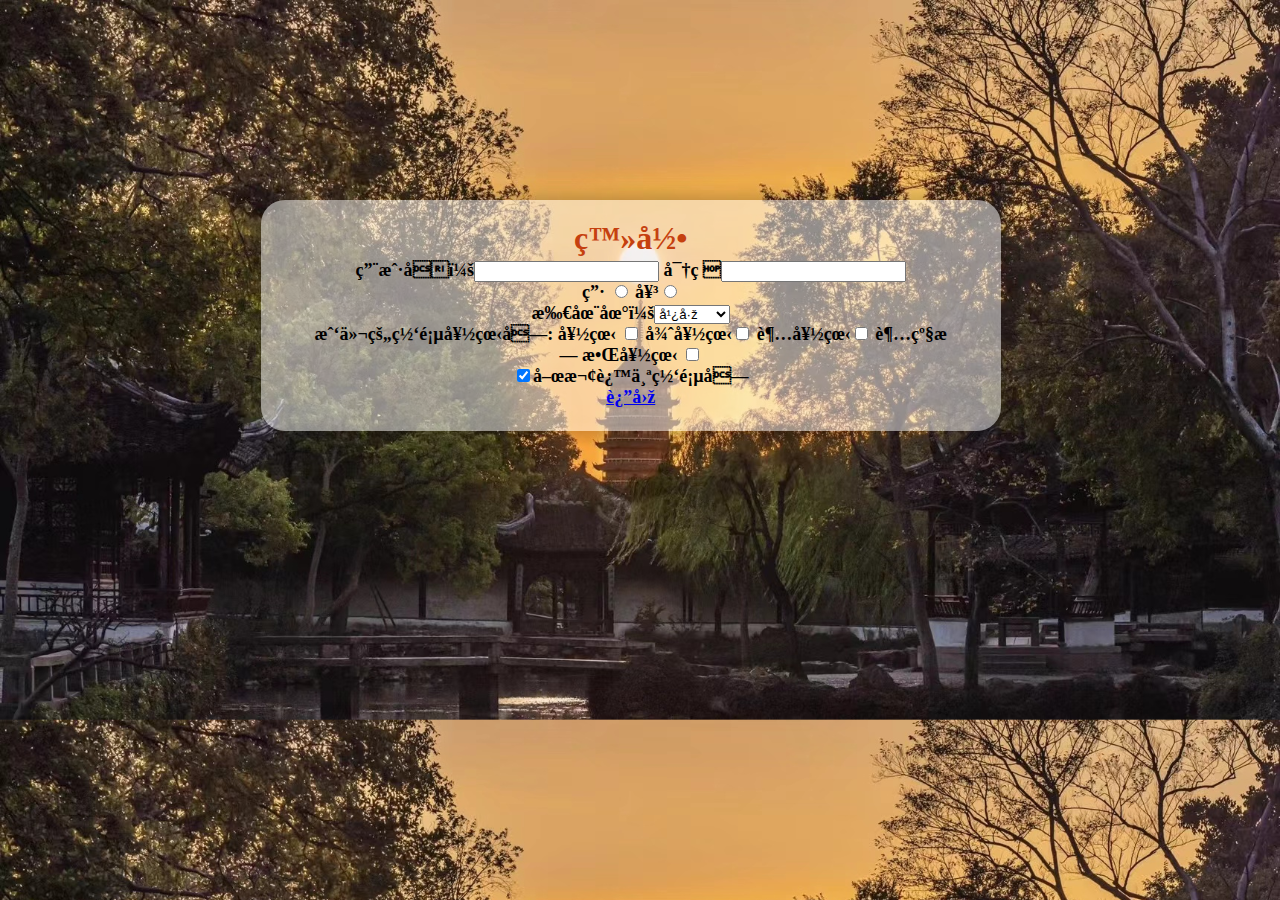
<file: 登录页面.html>
<!DOCTYPE html>
<html>

<head>
	<meta charset="{CHARSET}">
	<title>登录页面</title>
	<meta name="viewport" content="width=device-width,initial-scale=1.0">
	<style>
		body {
			background-image: url("3.jpg");
			background-size: cover;
		}

		.xv {
			align-items: center;
			margin-top: 200px;
			margin-left: 20%;
			border: none;
			padding: 20px;
			width: 700px;
			background-color: rgba(255, 255, 255, .5);
			border-radius: 1.5rem;
			box-shadow: 0 0 1rem 0.2rem rgb(0 0 0 / 20%);
		}

		.denglu {
			text-align: center;
			color: rgb(197, 64, 15);
			font-size: xx-large;
			font-weight: 700;
		}

		.wenzi {
			font: 700 large 宋体;
			text-align: center;
		
		}

		form {
			padding: 3px;
		}
	</style>
</head>

<body>
	<div class="xv">
		<div class="denglu">登录</div>
		<div class="wenzi">
			<form>
				用户名：<input type="text" name="username"> 密码<input type="password" name="password"><br>
				<label for="nan">男</label> <input type="radio" name="sex" id="nan">
				<label for="nv">女</label><input type="radio" name="sex" id="nv"><br>
				所在地：<select>
					<option selected="selected">广州</option>
					<option>汕头</option>
					<option>江门</option>
					<option>梅州</option>
					<option>汕尾</option>
				</select><br>
				我们的网页好看吗:
				<label for="haokan">好看</label> <input type="checkbox" name="choose" id="haokan">
				<label for="henhaok"> 很好看</label><input type="checkbox" name="choose" id="henhaok">
				<label for="chaohk"> 超好看</label><input type="checkbox" name="choose" id="chaohk">
				<label for="budi">超级无敌好看</label> <input type="checkbox" name="choose" id="wudi"><br>
				<input type="checkbox" name="feng" checked>喜欢这个网页吗<br>
				<a href="index.html">返回</a>
		</div>
		</form>
	</div>
</body>

</html>
</file>
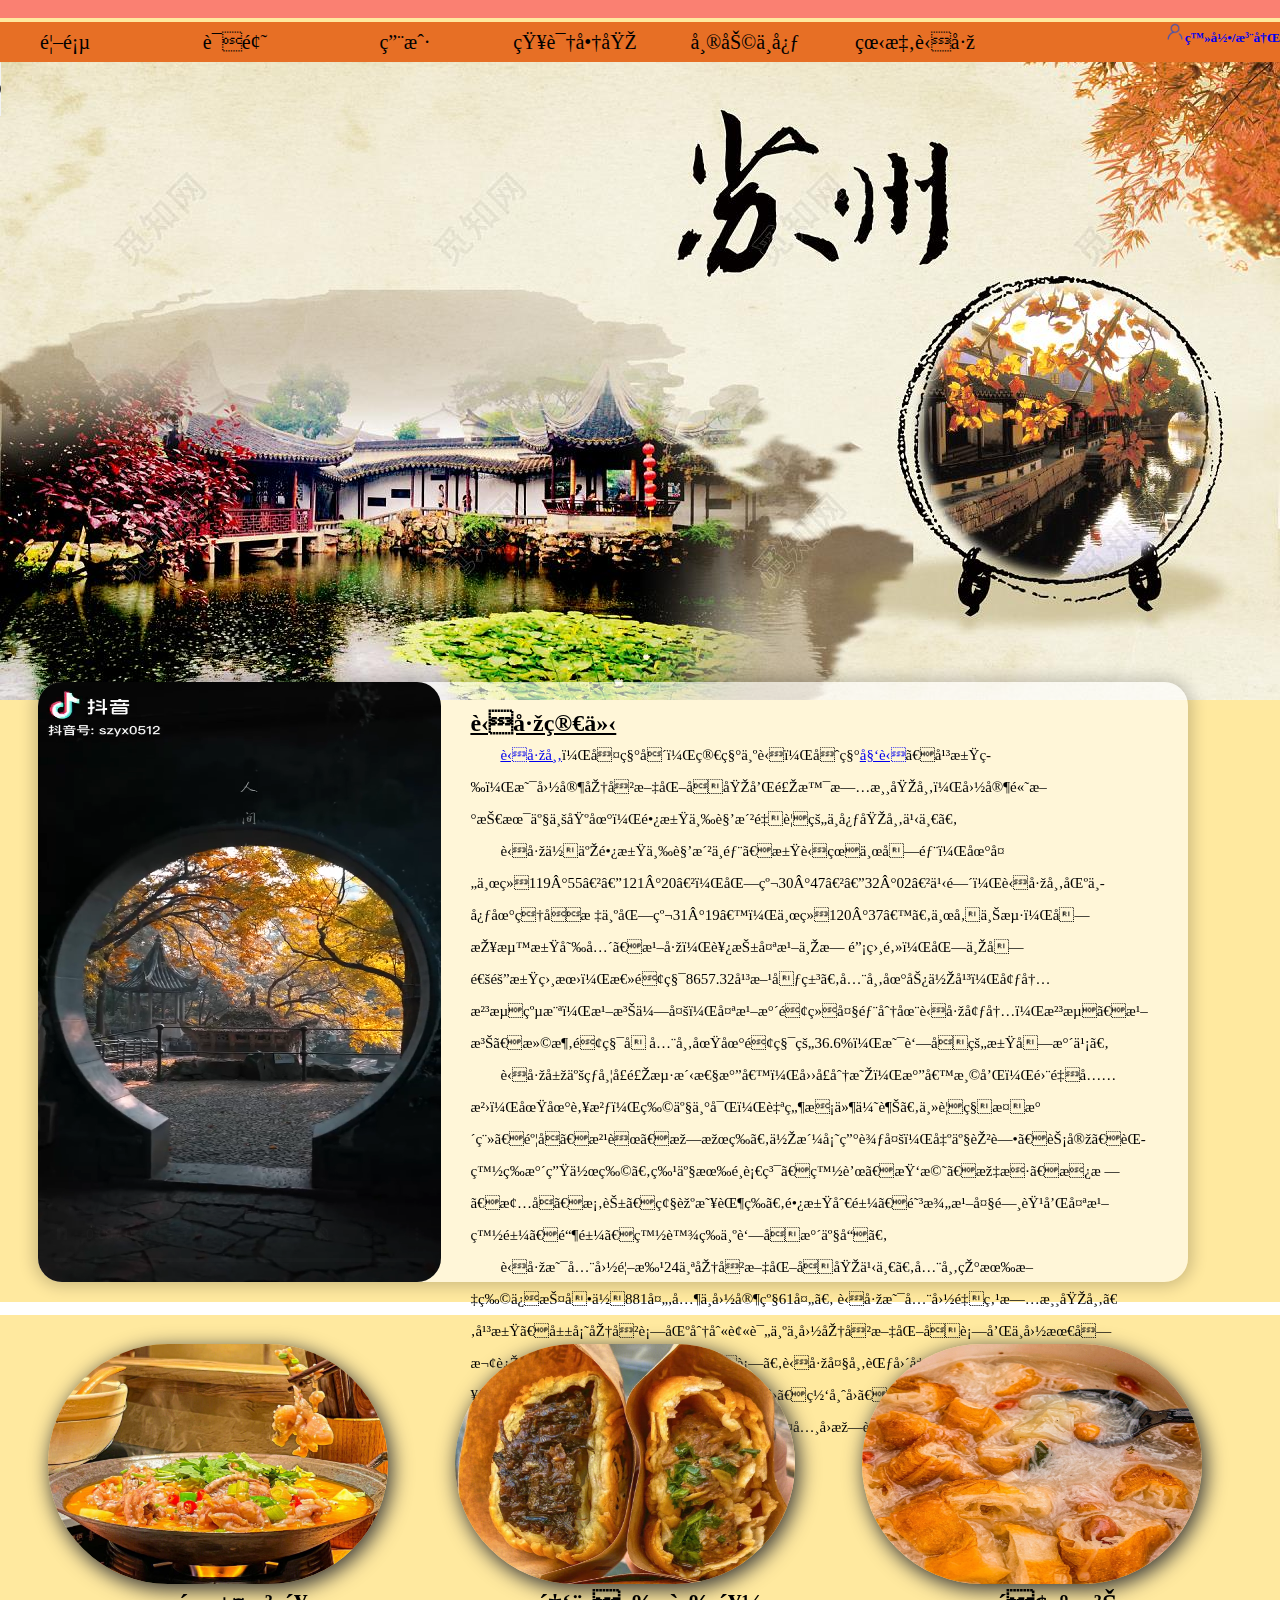
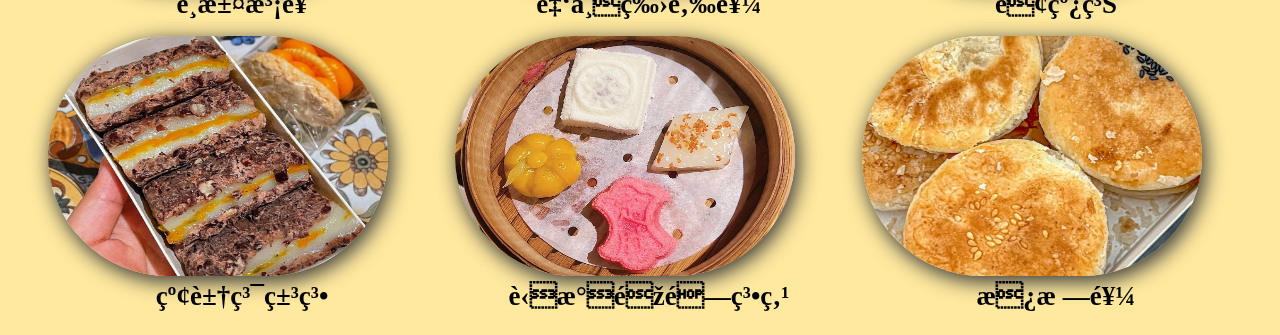
<file: 苏州.html>
<!DOCTYPE html>
<html>

<head>
	<meta charset="{CHARSET}">
	<link rel="icon" href="4.png" type="image/x-icon ">
	<title>苏州旅游局</title>
	<link rel="stylesheet" href="css1.css">
	<meta name="viewport" content="width=device-width,initial-scale=1.0">
</head>

<body>
	<marquee onmouseover="this.stop()" onmouseout="this.start()" scrollamount="6" bgcolor="salmon">
		今日苏州快报：国庆期间狮子园人数暴涨，园内实行人员限制；工作人员提醒您，出行请戴好口罩，入境请携带48小时核酸阴性结果；苏州欢迎您！</marquee>
	<div id="wapper">
		<ul>
			<li><a href="#">首页</a></li>
			<li><a href="#">话题</a></li>
			<li><a href="#">用户</a>
				<ul>
					<li><a href="#">成为VIP用户</a></li>
				</ul>
			</li>
			<li><a href="#">知识商城</a></li>
			<li><a href="#">帮助中心</a></li>
			<li><a href="#">看懂苏州</a>
				<ul>
					<li><a href="#">周庄</a></li>
					<li><a href="#">金鸡湖景区</a></li>
					<li><a href="#">同里古镇</a></li>
					<li><a href="#">拙政园</a></li>
					<li><a href="#">苏州博物馆</a></li>
					<li><a href="#">留园</a></li>
					<li><a href="#">狮子林</a></li>
				</ul>
			</li>
			<h5><img src="6.png" width="20px"><a class="deng" href="登录页面.html" target="_blank">登录/注册</a>
			</h5>
		</ul>
		<audio src="music.mp3" controls="controls" autoplay="autoplay" loop="loop"></audio>
	</div>

	<div class="neir">
		<div class="left">
			<video class="v1" style="width: 100%;height:100%;object-fit: inherit;" src="vidio1.mp4" controls="controls" muted loop
				autoplay="autoplay"></video>
		</div>
		<div class="right">
			<h2>苏州简介</h2>
			<p><a href="https://baike.baidu.com/item/%E8%8B%8F%E5%B7%9E/122945" target="_blank">苏州市</a>，古称吴，简称为苏，又称<a
					href="https://baike.baidu.com/item/%E5%A7%91%E8%8B%8F%E5%9F%8E/120228"
					target="_blank">姑苏</a>、平江等，是国家历史文化名城和风景旅游城市，国家高新技术产业基地，长江三角洲重要的中心城市之一。</p>
			<p>苏州位于长江三角洲中部、江苏省东南部，地处东经119°55′—121°20′，北纬30°47′—32°02′之间，苏州市区中心地理坐标为北纬31°19’，东经120°37’。东傍上海，南接浙江嘉兴、湖州，西抱太湖与无锡相邻，北与南通隔江相望，总面积8657.32平方千米。全市地势低平，境内河流纵横，湖泊众多，太湖水面绝大部分在苏州境内，河流、湖泊、滩涂面积占全市土地面积的36.6%，是著名的江南水乡。
			</p>
			<p>苏州属亚热带季风海洋性气候，四季分明，气候温和，雨量充沛，土地肥沃，物产丰富，自然条件优越。主要种植水稻、麦子、油菜、林果等。低洼塘田较多，出产莲藕、芡实、茭白等水生作物。特产有鸭血糯、白蒜、柑橘、枇杷、板栗、梅子、桂花、碧螺春茶等。长江刀鱼、阳澄湖大闸蟹和太湖白鱼、银鱼、白虾等为著名水产品。
			</p>
			<p>苏州是全国首批24个历史文化名城之一。全市现有文物保护单位881处,其中国家级61处。
				苏州是全国重点旅游城市。平江、山塘历史街区分别被评为中国历史文化名街和中国最受欢迎的旅游历史文化名街。苏州大市范围内现有108座园林列入<a
					href="http://ylj.suzhou.gov.cn/szsylj/ylml/nav_list.shtml">苏州园林名录</a>。拙政园、留园、网师园、环秀山庄、沧浪亭、狮子林、艺圃、耦园、退思园等9个古典园林被联合国列入《世界文化遗产名录》。
			</p>
		</div>
	</div>

	<div class="bian">
	</div>
	<div class="foot">
		<div class="box1"><img class="tu" src="9.jpg" />
			<p class="tuu">鸭汤泡饭</p>
		</div>
		<div class="box2"><img class="tu" src="16.jpg" />
			<p class="tuu">金丝牛肉饼</p>
		</div>
		<div class="box3"><img class="tu" src="17.jpg" />
			<p class="tuu">面线糊</p>
		</div>
		<div class="box4"><img class="tu" src="15.jpg" />
			<p class="tuu">红豆糯米糕</p>
		</div>
		<div class="box5"><img class="tu" src="13.jpg" />
			<p class="tuu">苏氏非遗糕点</p>
		</div>
		<div class="box6"><img class="tu" src="14.jpg" />
			<p class="tuu">板栗饼</p>
		</div>

	</div>

</body>

</html>
</file>
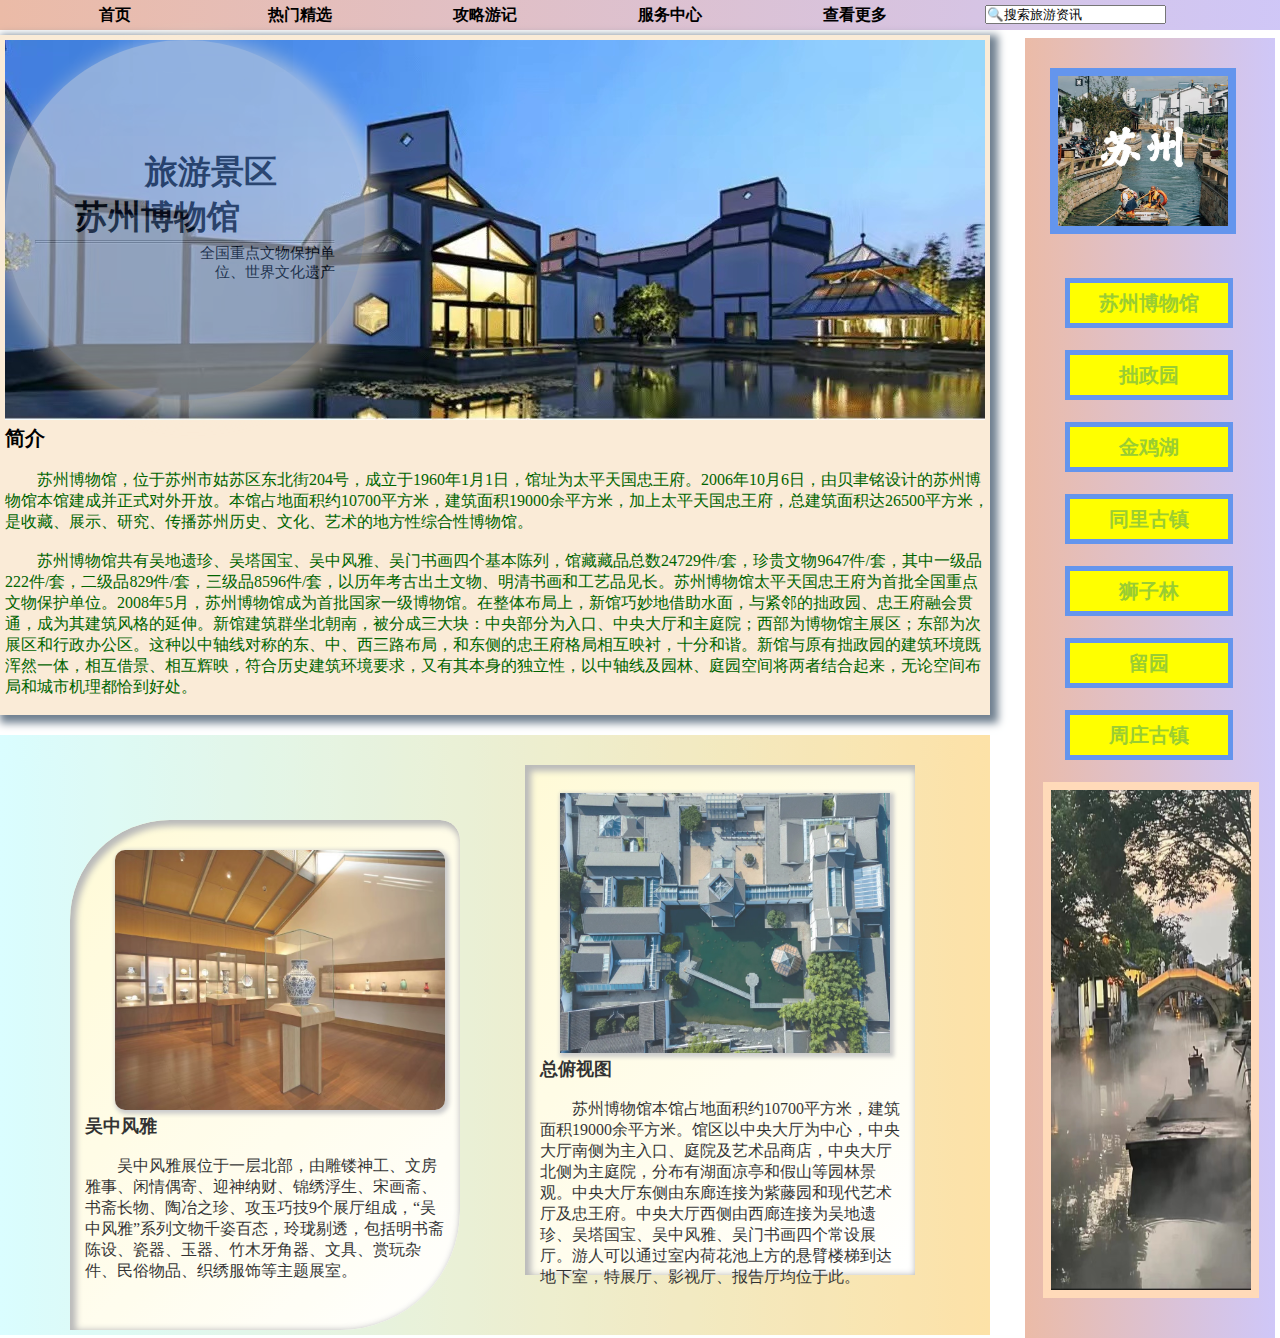
<file: 苏州博物馆.html>
<!DOCTYPE html>
<html>

<head>
    <meta charset="UTF-8">
    <link rel="icon" href="4.png" type="image/x-icon ">
    <title>苏州旅游局-苏州博物馆</title>
    <style type="text/css">
        * {
            margin: 0;
            padding: 0;
        }

        .top {
            width: 1300px;
            height: 30px;
            margin: 0 auto;
            background-image: linear-gradient(to right, #ebbba7 0%, #cfc7f8 100%);
        }

        .top ul li {
            list-style-type: none;
            font-size: 16px;
            float: left;
            margin-left: 45px;
        }

        .top ul li a {
            text-decoration: none;
            color: black;
            font-weight: bold;
            text-align: center;
            line-height: 30px;
            display: block;
            width: 140px;
            height: 30px;
        }

        .top ul li a:hover {
            background-color: salmon;
        }

        .sousuo {
            margin-top: 5px;
            margin-left: 60px;
        }

        .body {
            width: 1280px;
            height: 1300px;
            margin: 0 auto;
        }

        .body_left {
            width: 990px;
            height: 100%;
            float: left;
        }

        .body_left_t {
            width: 100%;
            height: 680px;
            background-color: antiquewhite;
            background-image: url();
            box-shadow: 4px 4px 8px 4px slategrey;
            margin-bottom: 20px;
        }

        .body_left_t_1 {
            width: 980px;
            height: 380px;
            background-image: url(苏州博物馆1.jpg);
            margin: 0 auto;
            margin-top: 5px;
            border: 5px solid antiquewhite;
        }

        .zz {
            width: 360px;
            height: 360px;
            background-color: gainsboro;
            opacity: 0.5;
            border-radius: 180px 180px 180px 180px;
            box-shadow: 8px 10px 20px 10px antiquewhite;
            position: absolute;
        }

        .name {
            width: 300px;
            height: 200px;
            margin: 0 auto;
            margin-top: 110px;
        }

        .name1 {
            margin-left: 110px;
            font-size: 33px;
            font-weight: bold;
        }

        .name2 {
            margin-left: 40px;
            font-size: 33px;
            font-weight: bold;
        }

        .xiaozi {
            text-align: right;
            font-size: 15px;
            margin-left: 110px;
        }

        h2 {
            margin-left: 5px;
            font-size: 20px;
        }

        p {
            text-indent: 2em;
            margin-left: 5px;
            font-family: "楷体", "楷体_GB2312";
        }

        .p1,
        .p2 {
            font-size: 16px;
            color: darkgreen;
        }

        .body_left_f {
            width: 100%;
            height: 600px;
            background-color: cornflowerblue;
            background-image: linear-gradient(to left, #fddb92 0%, #d1fdff 100%);
            opacity: 0.8;
        }

        .body_left_f_1 {
            width: 390px;
            height: 85%;
            float: left;
            margin-top: 85px;
            margin-left: 70px;
            background-color: white;
            box-shadow: 3px 3px 6px 3px darkgray inset;
            border-radius: 100px 20px 120px 0;
            background-image: linear-gradient(-45deg, #ffffff, #FFFACD);
        }

        .tt1 {
            width: 330px;
            height: 260px;
            margin-top: 30px;
            margin-left: 45px;
            border-radius: 10px;
            box-shadow: 2px 2px 4px 2px silver;
        }

        .tt2 {
            width: 330px;
            height: 260px;
            margin-top: 28px;
            margin-left: 35px;
            box-shadow: 2px 2px 4px 2px silver;
        }

        .body_left_f_2 {
            width: 390px;
            height: 85%;
            float: left;
            margin-top: 30px;
            margin-left: 65px;
            background-color: white;
            box-shadow: 3px 3px 6px 3px darkgray inset;
            background-image: linear-gradient(-45deg, #ffffff, #FFFACD);
        }

        h4 {
            font-size: 18px;
            margin-left: 15px;
        }

        .wz1,
        .wz2 {
            font-size: 16px;
            margin-left: 15px;
            margin-right: 14px;
        }

        .body_right {
            width: 250px;
            height: 100%;
            background-color: #E6FFBB;
            background-image: linear-gradient(to right, #ebbba7 0%, #cfc7f8 100%);
            float: left;
            margin-left: 35px;
            margin-top: 8px;
        }

        .body_right ul li a {
            text-decoration: none;
            color: yellowgreen;
            text-align: center;
            display: block;
            line-height: 40px;
            background-color: yellow;
        }

        .body_right ul li a:hover {
            color: pink;
            font-size: 25px;
        }

        .body_right ul {
            list-style-type: none;
            padding-top: 40px;
            padding-left: 40px;
        }

        .body_right ul li {
            font-size: 20px;
            font-weight: bold;
            border: solid 5px cornflowerblue;
            width: 158px;
            height: 40px;
            margin-bottom: 22px;
        }

        .body_right_t {
            width: 100%;
            height: 180px;
            margin-top: 20px;
        }

        .one {
            height: 150px;
            width: 170px;
            margin-left: 25px;
            margin-top: 10px;
            border: solid 8px cornflowerblue;
        }

        .one:hover {
            border: solid 8px pink;
        }

        .two {
            width: 200px;
            height: 500px;
            margin-left: 18px;
            border: solid 8px peachpuff;
        }
    </style>
</head>

<body>
    <div class="top">
        <ul>
            <li><a href="a">首页</a></li>
            <li><a href="a">热门精选</a></li>
            <li><a href="a">攻略游记</a></li>
            <li><a href="a">服务中心</a></li>
            <li><a href="a">查看更多</a></li>
        </ul>
        <input class="sousuo" type="text" value="🔍搜索旅游资讯" />
    </div>
    <div class="body">
        <div class="body_left">
            <div class="body_left_t">
                <div class="body_left_t_1">
                    <div class="zz">
                        <div class="name">
                            <h3 class="name1">旅游景区</h3>
                            <h3 class="name2">苏州博物馆</h3>
                            <hr />
                            <hr />
                            <p class="xiaozi">全国重点文物保护单位、世界文化遗产</p>
                        </div>
                    </div>
                </div>
                <div class="body_left_t_2">
                    <h2>简介</h2>
                    <br />
                    <p class="p1">
                        苏州博物馆，位于苏州市姑苏区东北街204号，成立于1960年1月1日，馆址为太平天国忠王府。2006年10月6日，由贝聿铭设计的苏州博物馆本馆建成并正式对外开放。本馆占地面积约10700平方米，建筑面积19000余平方米，加上太平天国忠王府，总建筑面积达26500平方米，是收藏、展示、研究、传播苏州历史、文化、艺术的地方性综合性博物馆。
                    </p>
                    <br />
                    <p class="p2">
                        苏州博物馆共有吴地遗珍、吴塔国宝、吴中风雅、吴门书画四个基本陈列，馆藏藏品总数24729件/套，珍贵文物9647件/套，其中一级品222件/套，二级品829件/套，三级品8596件/套，以历年考古出土文物、明清书画和工艺品见长。苏州博物馆太平天国忠王府为首批全国重点文物保护单位。2008年5月，苏州博物馆成为首批国家一级博物馆。在整体布局上，新馆巧妙地借助水面，与紧邻的拙政园、忠王府融会贯通，成为其建筑风格的延伸。新馆建筑群坐北朝南，被分成三大块：中央部分为入口、中央大厅和主庭院；西部为博物馆主展区；东部为次展区和行政办公区。这种以中轴线对称的东、中、西三路布局，和东侧的忠王府格局相互映衬，十分和谐。新馆与原有拙政园的建筑环境既浑然一体，相互借景、相互辉映，符合历史建筑环境要求，又有其本身的独立性，以中轴线及园林、庭园空间将两者结合起来，无论空间布局和城市机理都恰到好处。
                    </p>
                </div>
            </div>
            <div class="body_left_f">
                <div class="body_left_f_1">
                    <img class="tt1" src="苏州博物馆3.jpg" />
                    <h4>吴中风雅</h4>
                    <br />
                    <p class="wz1">
                        吴中风雅展位于一层北部，由雕镂神工、文房雅事、闲情偶寄、迎神纳财、锦绣浮生、宋画斋、书斋长物、陶冶之珍、攻玉巧技9个展厅组成，“吴中风雅”系列文物千姿百态，玲珑剔透，包括明书斋陈设、瓷器、玉器、竹木牙角器、文具、赏玩杂件、民俗物品、织绣服饰等主题展室。
                    </p>
                </div>
                <div class="body_left_f_2">
                    <img class="tt2" src="苏州博物馆2.jpg" />
                    <h4>总俯视图</h4>
                    <br />
                    <p class="wz2">
                        苏州博物馆本馆占地面积约10700平方米，建筑面积19000余平方米。馆区以中央大厅为中心，中央大厅南侧为主入口、庭院及艺术品商店，中央大厅北侧为主庭院，分布有湖面凉亭和假山等园林景观。中央大厅东侧由东廊连接为紫藤园和现代艺术厅及忠王府。中央大厅西侧由西廊连接为吴地遗珍、吴塔国宝、吴中风雅、吴门书画四个常设展厅。游人可以通过室内荷花池上方的悬臂楼梯到达地下室，特展厅、影视厅、报告厅均位于此。

                    </p>
                </div>
            </div>
        </div>
        <div class="body_right">
            <div class="body_right_t">
                <a href="index.html"><img class="one" src="主页链接.jpg"></a>
            </div>
            <div class="body_right_f">
                <ul>
                    <li><a href="苏州博物馆.html">苏州博物馆</a></li>
                    <li><a href="拙政园.html">拙政园</a></li>
                    <li><a href="金鸡湖.html">金鸡湖</a></li>
                    <li><a href="同里古镇.html">同里古镇</a></li>
                    <li><a href="狮子林.html">狮子林</a></li>
                    <li><a href="留园.html">留园</a></li>
                    <li><a href="周庄古镇.html">周庄古镇</a></li>
                </ul>
                <img class="two" src="苏州博物馆4.jpg" />
            </div>
        </div>
    </div>
</body>

</html>
</file>
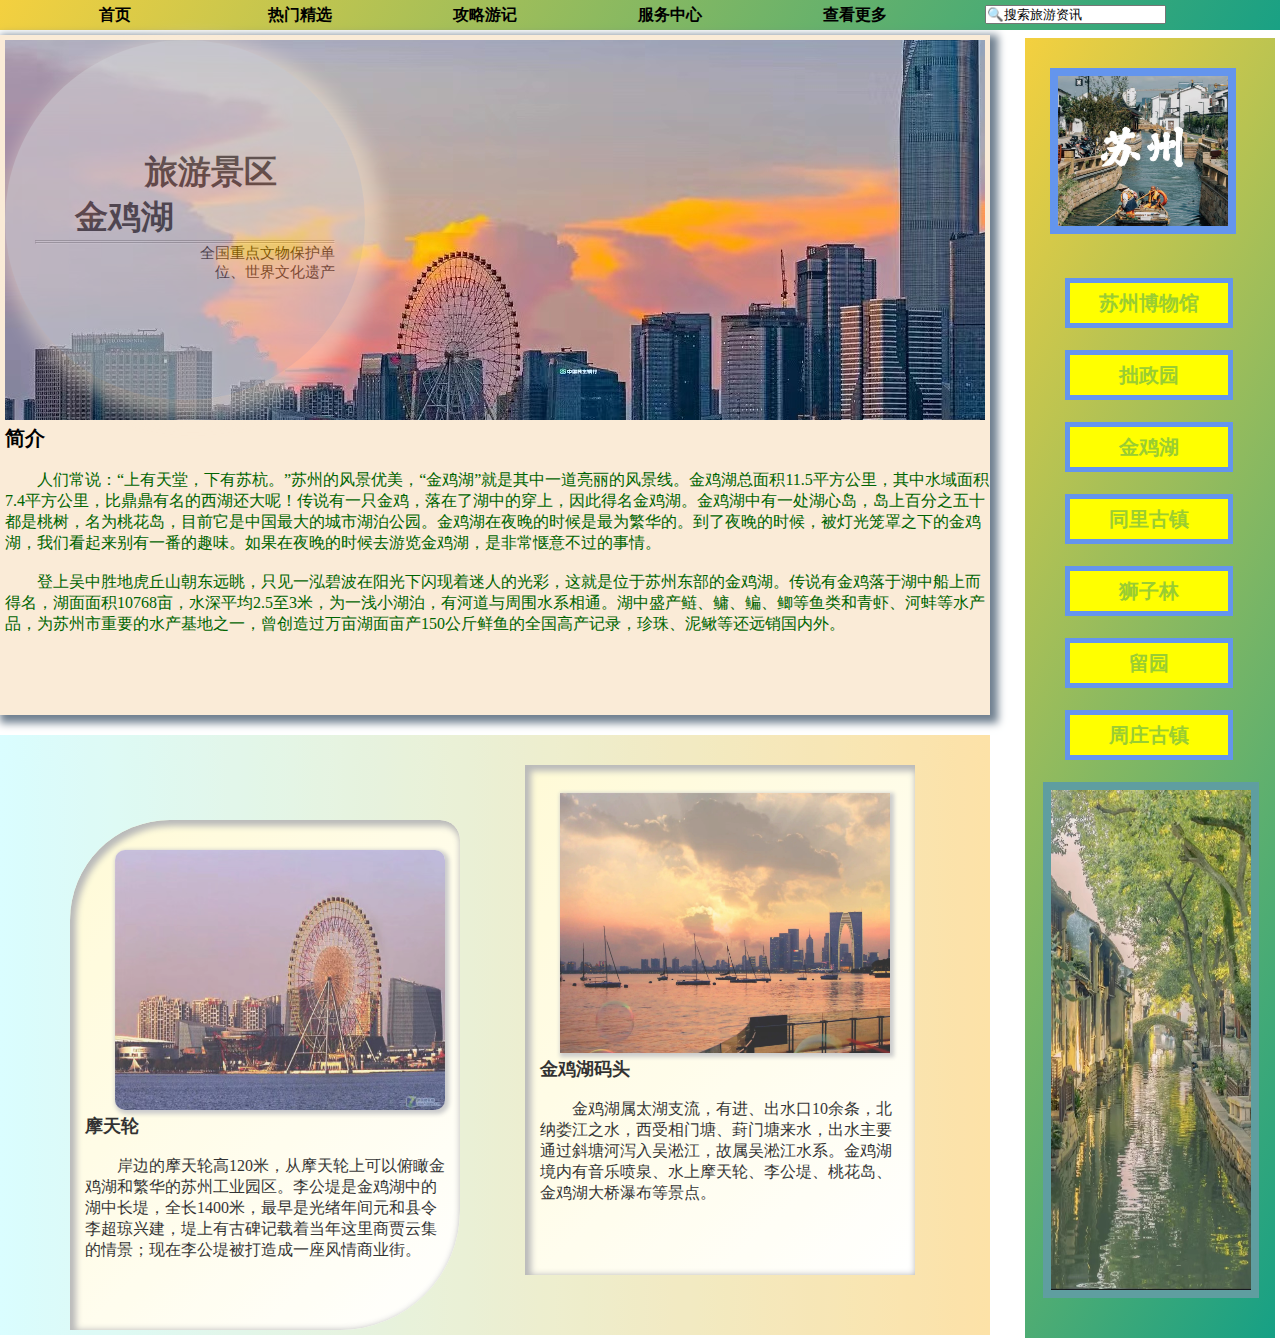
<file: 金鸡湖.html>
<!DOCTYPE html>
<html>
	<head>
		<meta charset="UTF-8">
		<link rel="icon" href="4.png" type="image/x-icon ">
		<title>苏州旅游局-金鸡湖</title>
		<style type="text/css">
			*{
				margin: 0;
				padding: 0;
			}
			.top{
				width: 1300px;
	            height: 30px;
	            margin: 0 auto;
	            background-image: linear-gradient(-60deg, #16a085 0%, #f4d03f 100%);
			}
			.top ul li{
				list-style-type: none;
	            font-size: 16px;
	            float: left;
	            margin-left: 45px;
			}
			.top ul li a{
				text-decoration: none;
	            color: black;
	            font-weight: bold;
	            text-align: center;
	            line-height: 30px; 
	            display: block;
	            width: 140px;
	            height: 30px;
			}
			.top ul li a:hover{
	            background-color: salmon;
            }
			.sousuo{
				margin-top: 5px;
				margin-left: 60px;
			}
			.body{
				width: 1280px;
				height: 1300px;
				margin: 0 auto;
			}
			.body_left{
				width: 990px;
				height: 100%;
				float: left;
			}
			.body_left_t{
				width:100%;
				height:680px ;
				background-color: antiquewhite;
				background-image: url();
				box-shadow: 4px 4px 8px 4px slategrey;
				margin-bottom: 20px;
			}
			.body_left_t_1{
				width: 980px;
				height: 380px;
				background-image: url(金鸡湖1.jpg);
				margin: 0 auto;
				margin-top: 5px;
				border: 5px solid antiquewhite;
			}
			.zz{
				width: 360px;
				height: 360px;
				background-color: gainsboro;
				opacity: 0.5;
				border-radius: 180px 180px 180px 180px;
				box-shadow: 8px 10px 20px 10px antiquewhite;
				position: absolute;
			}
			.name{
				width: 300px;
				height: 200px;
				margin: 0 auto;
				margin-top: 110px;
			}
			.name1{
				margin-left: 110px;
				font-size: 33px;
				font-weight: bold;
			}
			.name2{
				margin-left: 40px;
				font-size: 33px;
				font-weight: bold;
			}
			.xiaozi{
				text-align: right;
				font-size: 15px;
				margin-left: 110px;
			}
			h2{
				margin-left: 5px;
	            font-size: 20px;
			}
			p{
				text-indent: 2em;
				margin-left: 5px;
				font-family: "楷体","楷体_GB2312";
			}
			.p1,.p2{
				font-size: 16px;
				color: darkgreen;
			}
			.body_left_f{
				width: 100%;
				height: 600px;
				background-color: cornflowerblue;
				background-image: linear-gradient(to left, #fddb92 0%, #d1fdff 100%);
				opacity: 0.8;
			}
			.body_left_f_1{
				width: 390px;
				height: 85%;
				float: left;
				margin-top: 85px;
				margin-left: 70px;
				background-color: white;
				box-shadow: 3px 3px 6px 3px darkgray inset;	
				border-radius: 100px 20px 120px 0;
				background-image: linear-gradient(-45deg,#ffffff,#FFFACD);
			}
			.tt1{
				width: 330px;
				height: 260px;
				margin-top: 30px;
				margin-left: 45px;
				border-radius: 10px;
				box-shadow: 2px 2px 4px 2px silver;
			}
			.tt2{
				width: 330px;
				height: 260px;
				margin-top: 28px;
				margin-left: 35px;
				box-shadow: 2px 2px 4px 2px silver;
			}
			.body_left_f_2{
				width: 390px;
				height: 85%;
				float: left;
				margin-top: 30px;
				margin-left: 65px;
				background-color: white;
				box-shadow: 3px 3px 6px 3px darkgray inset;
				background-image: linear-gradient(-45deg,#ffffff,#FFFACD);
			}
			h4{
				font-size: 18px;
				margin-left: 15px;
			}
			.wz1,.wz2{
				font-size: 16px;
				margin-left: 15px;
				margin-right: 14px;
			}
			.body_right{
                width:250px;
                height:100%;
                background-color:#E6FFBB ;
                background-image: linear-gradient(-60deg, #16a085 0%, #f4d03f 100%);
                float: left;
                margin-left: 35px;
                margin-top: 8px;
            }
			.body_right ul li a{
                text-decoration: none;
                color: yellowgreen;
                text-align: center;
                display: block;
                line-height: 40px;
                background-color: yellow;
            }
            .body_right ul li a:hover{
                color: pink;
                font-size: 25px;
            }
            .body_right ul{
                list-style-type: none;
                padding-top: 40px;
                padding-left: 40px;
            }
            .body_right ul li{
                font-size: 20px;
                font-weight: bold;
                border: solid 5px cornflowerblue;
                width: 158px;
                height: 40px;
                margin-bottom: 22px;
            }
            .body_right_t{
                width: 100%;
                height:180px;
                margin-top: 20px;
            }
            .one{
                height: 150px;
                width: 170px;
                margin-left: 25px;
                margin-top: 10px;
                border: solid 8px cornflowerblue;
            }
            .one:hover{
                border: solid 8px pink;
            }
            .two{
            	width: 200px;
            	height: 500px;
            	margin-left: 18px;
            	border: solid 8px cadetblue;
            }
		</style>
	</head>
	<body>
		<div class="top">
			<ul>
				<li><a href="a">首页</a></li>
				<li><a href="a">热门精选</a></li>
				<li><a href="a">攻略游记</a></li>
				<li><a href="a">服务中心</a></li>
				<li><a href="a">查看更多</a></li>
			</ul>
			<input class="sousuo" type="text" value="🔍搜索旅游资讯"/>
		</div>
		<div class="body">
			<div class="body_left">
				<div class="body_left_t">
					<div class="body_left_t_1">
						<div class="zz">
							<div class="name">
								<h3 class="name1">旅游景区</h3>
							    <h3 class="name2">金鸡湖</h3>
							    <hr />
							    <hr />
							    <p class="xiaozi">全国重点文物保护单位、世界文化遗产</p>
							</div>
						</div>
					</div>
					<div class="body_left_t_2">
						<h2>简介</h2>
						<br />
					    <p class="p1"> 人们常说：“上有天堂，下有苏杭。”苏州的风景优美，“金鸡湖”就是其中一道亮丽的风景线。金鸡湖总面积11.5平方公里，其中水域面积7.4平方公里，比鼎鼎有名的西湖还大呢！传说有一只金鸡，落在了湖中的穿上，因此得名金鸡湖。金鸡湖中有一处湖心岛，岛上百分之五十都是桃树，名为桃花岛，目前它是中国最大的城市湖泊公园。金鸡湖在夜晚的时候是最为繁华的。到了夜晚的时候，被灯光笼罩之下的金鸡湖，我们看起来别有一番的趣味。如果在夜晚的时候去游览金鸡湖，是非常惬意不过的事情。</p>
					    <br />
				        <p class="p2">登上吴中胜地虎丘山朝东远眺，只见一泓碧波在阳光下闪现着迷人的光彩，这就是位于苏州东部的金鸡湖。传说有金鸡落于湖中船上而得名，湖面面积10768亩，水深平均2.5至3米，为一浅小湖泊，有河道与周围水系相通。湖中盛产鲢、鳙、鳊、鲫等鱼类和青虾、河蚌等水产品，为苏州市重要的水产基地之一，曾创造过万亩湖面亩产150公斤鲜鱼的全国高产记录，珍珠、泥鳅等还远销国内外。</p>
					</div>
				</div>
				<div class="body_left_f">
					<div class="body_left_f_1">
						<img class="tt1" src="金鸡湖2.jpg"/>
						<h4>摩天轮</h4>
						<br />
						<p class="wz1"> 岸边的摩天轮高120米，从摩天轮上可以俯瞰金鸡湖和繁华的苏州工业园区。李公堤是金鸡湖中的湖中长堤，全长1400米，最早是光绪年间元和县令李超琼兴建，堤上有古碑记载着当年这里商贾云集的情景；现在李公堤被打造成一座风情商业街。</p>
					</div>
					<div class="body_left_f_2">
						<img class="tt2" src="金鸡湖3.jpg"/>
						<h4>金鸡湖码头</h4>
						<br />
						<p class="wz2"> 金鸡湖属太湖支流，有进、出水口10余条，北纳娄江之水，西受相门塘、葑门塘来水，出水主要通过斜塘河泻入吴淞江，故属吴淞江水系。金鸡湖境内有音乐喷泉、水上摩天轮、李公堤、桃花岛、金鸡湖大桥瀑布等景点。</p>
					</div>
				</div>
			</div>
			<div class="body_right">
				<div class="body_right_t">
					<a href="index.html"><img class="one" src="主页链接.jpg"></a>
				</div>
                <div class="body_right_f">
                    <ul>
                        <li><a href="苏州博物馆.html">苏州博物馆</a></li>
                        <li><a href="拙政园.html">拙政园</a></li>
                        <li><a href="金鸡湖.html">金鸡湖</a></li>
                        <li><a href="同里古镇.html">同里古镇</a></li>
                        <li><a href="狮子林.html">狮子林</a></li>
                        <li><a href="留园.html">留园</a></li>
                        <li><a href="周庄古镇.html">周庄古镇</a></li>
                    </ul>
                    <img class="two" src="金鸡湖4.jpg"/>
                </div>
			</div>
		</div>
	</body>
</html>
</file>
<file: css1.css>
* {
	margin: 0;
	padding: 0;
}

#wapper {
	height: 40px;
	background-color: #e76f25;
	margin: 0 auto;
}

#wapper ul li {
	list-style-type: none;
	width: 130px;
	height: 40px;
	text-align: center;
	margin-right: 40px;
	line-height: 50px;
	float: left;
	transition: 0.5s;
	line-height: 40px;
}


#wapper ul li:hover {
	background-color: wheat;
}

#wapper ul li a {
	font-size: 20px;
	color: black;
	text-decoration: none;
}

#wapper ul li ul li {
	border: solid 1px white;
	background-color: #FFB22D;
	display: none;

}

#wapper ul li:hover ul li {
	display: block;
}

.audio {
	margin-bottom: 400px;
	display: block;
}

.dati {
	background-color: rgba(255, 255, 255, .6);
	opacity: 0.8;
	width: 900px;
	height: 500px;
	margin: 0 auto;
	border: solid darkorange 2px;
}

.datileft {
	width: 300px;
	height: 100%;
	border-right: solid darkorange 2px;

}

.datiright {
	width: 550px;
	height: 100%;
}

.datiright,
.datileft {
	float: left;
}

.datiright ul {
	margin: 0 auto;
}


.datiright ul li {
	font-size: 30px;
	font-weight: bold;
	width: 158px;
	height: 40px;
	margin-left: 50px;
}

.neir {
	margin-top: 620px;
	width: 1150px;
	height: 600px;
	background-color: rgba(255, 255, 255, .6);
	border-radius: 1.5rem;
	box-shadow: 0 0 1rem 0.2rem rgb(0 0 0 / 20%);
	margin-left: 3%;

}

.neir .left {
	border-radius: 1.5rem;
	width: 35%;
	height: 100%;
	float: left;

}

.neir .right {
	width: 60%;
	height: 100%;
	margin-right: 3px;
	float: right;
	padding: 25px;
	line-height: 32px;
}

p {
	font-family: 宋体;
	font-size: 15px;
	line-height: 32px;
}

h2 {
	text-decoration: underline;
}

.bian {
	height: 13px;
	background-color: white;
	margin-top: 20px;
	margin-bottom: 20px;
}


.foot {
	height: 600px;
	margin: 0 auto;
}

.box1,
.box2,
.box3,
.box4,
.box5,
.box6 {
	width: 30%;
	height: 283px;
	float: left;
	margin-left: 23px;
	margin-top: 9px;
}

.box7 {
	text-align: center;
	background-color: rgba(255, 255, 255, .6);
	border-radius: 1.5rem;
	box-shadow: 0 0 1rem 0.2rem rgb(0 0 0 / 20%);
	margin-left: 3%;
	width: 1150px;
	height: 200px;
	margin-top: 200px;
}

.tu {
	width: 340px;
	height: 240px;
	margin-left: 25px;
	border-radius: 150px;
	box-shadow: 3px 5px 20px 1px rgb(56, 55, 55);
}



body {
	background-image: url("1.jpg");
	background-repeat: no-repeat;
	background-position: top;
	background-size: contain;
	background-position: 0px 60px;
	background-color: #FFE99F;
}

h5 {
	float: right;
	margin-bottom: 20px;
	display: block;
}

h1 {
	font-size: xxx-large;
	color: rgb(90, 40, 2);
}

h3 {
	color: white;
}

.deng {
	text-decoration: none;
}

.right p,
.foot p {
	text-indent: 2em;
	line-height: 32px;
}

.chi {
	margin-left: 50px;
	margin-bottom: 20px;
	color: black;
	font-style: oblique;
}

.tuu {
	text-align: center;
	font: 700 27px 宋体;
}

.v1 {
	float: left;
	border-radius: 1.5rem;
}

.bian2 {
	height: 13px;
	background-color: white;
	margin-top: 200px;
	margin-bottom: 20px;
}

.zhengti {
	height: 650px;
	background-image: url(".jpg");
	background-repeat: no-repeat;
	background-size: auto;
	margin: 0 auto;
}

.bai {
	width: 1050px;
	margin-top: 40px;
	border-top: solid 2px black;
}

.bao {
	width: 1200px;
	height: 400px;
	margin-top: 40px;

}

.one,
.two,
.three {
	width: 300px;
	height: 100%;
	float: left;
	margin-left: 73px;
}

.tupian {
	width: 250px;
	height: 250px;
	margin-top: 30px;
	border-radius: 2.5rem;

}

.zhengti h1 {
	text-align: center;
	color: rgb(62, 57, 57);
}

.zhengti h3 {
	color: rgb(62, 57, 57);
}

.zhengti h4 {
	display: block;
	border: double 3px;
	width: 15px;
	float: right;
	margin-bottom: 200px;
	color: rgb(62, 57, 57);

}

.zhengti h4:hover {
	color: rgb(250, 151, 2);
}

.zhengti p {
	text-align: center;
	color: rgb(62, 57, 57);
}

.a,
.b,
.c {
	float: left;
	width: 200px;
	height: 100px;
	margin-left: 30px;
}

.di {
	background-color: #b95517;
	height: 250px;
	margin-top: 60px;
	font: 16px 宋体;
	padding: 40px;
}
.di1,.di2,.di3,.di4{
	margin-left: 70px;
	line-height: 32px;
	color: white;
	width: 200px;
	float: left;
}
</file>
